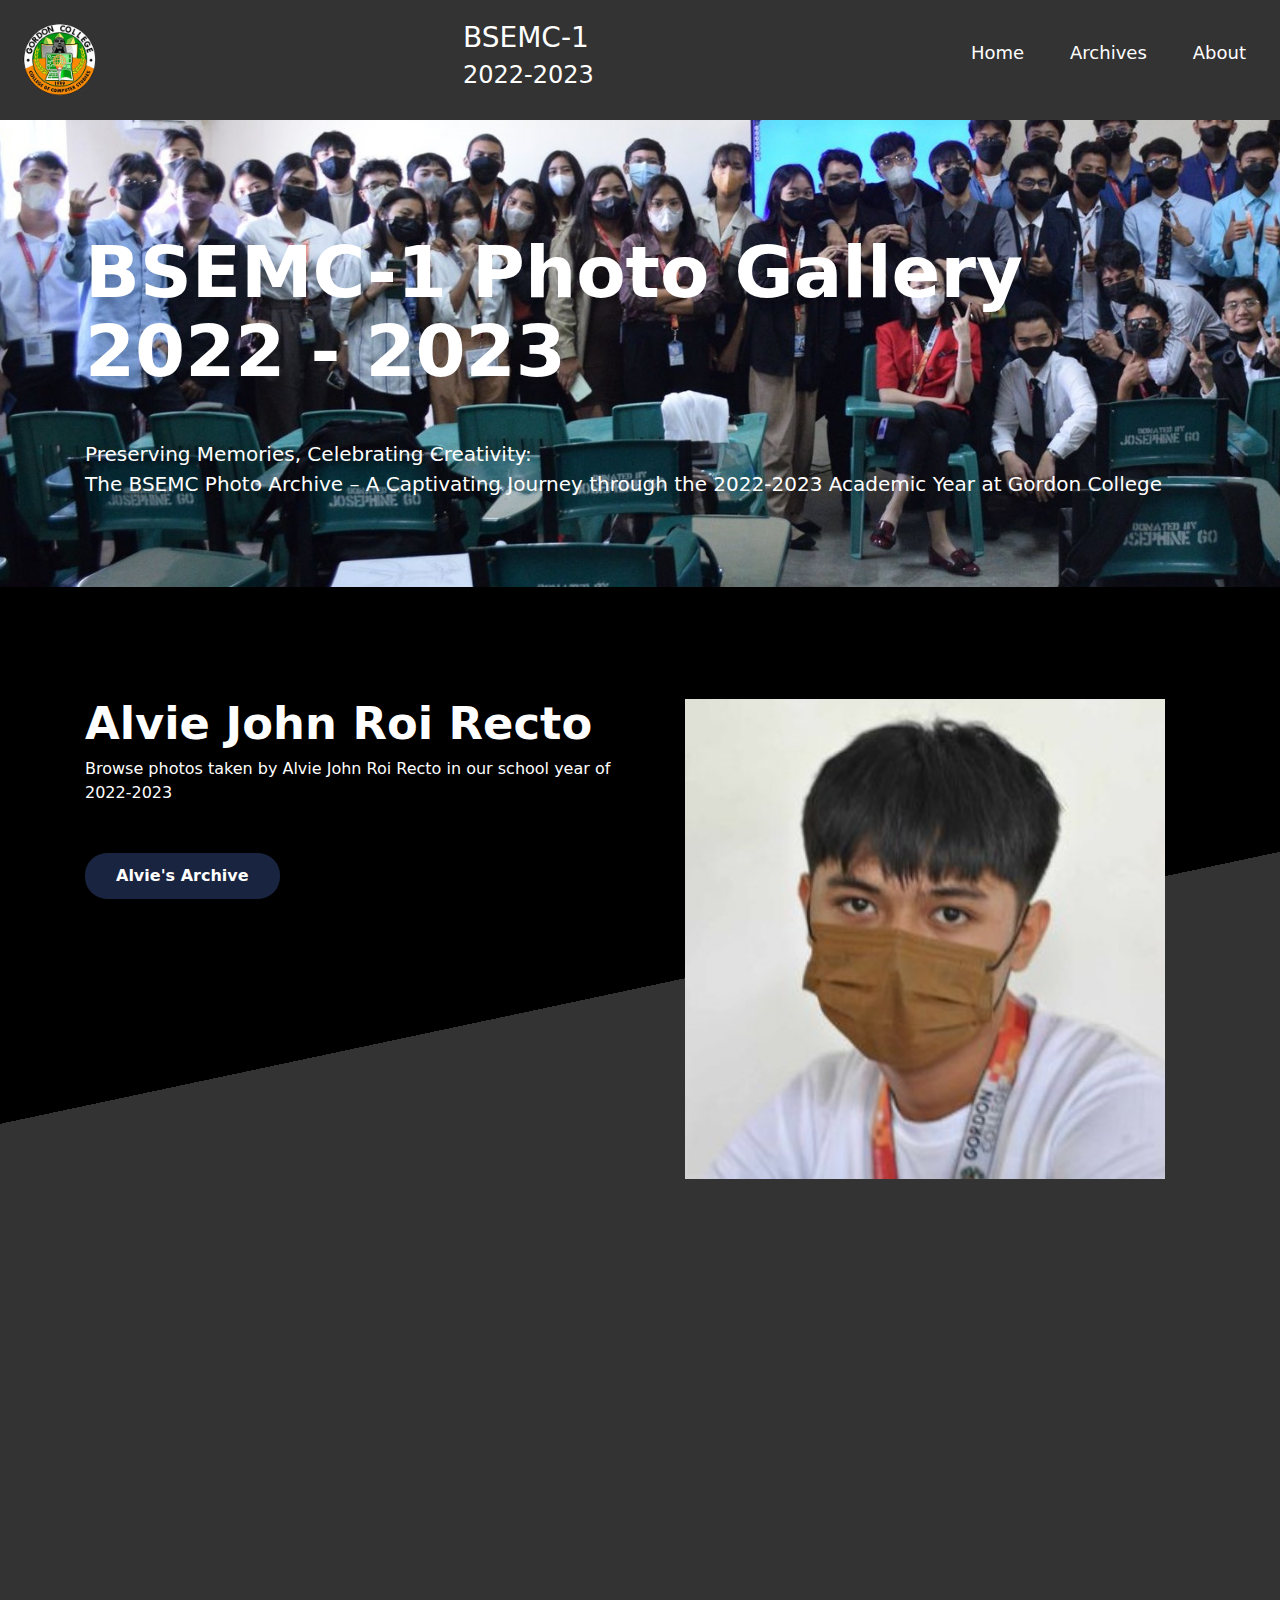
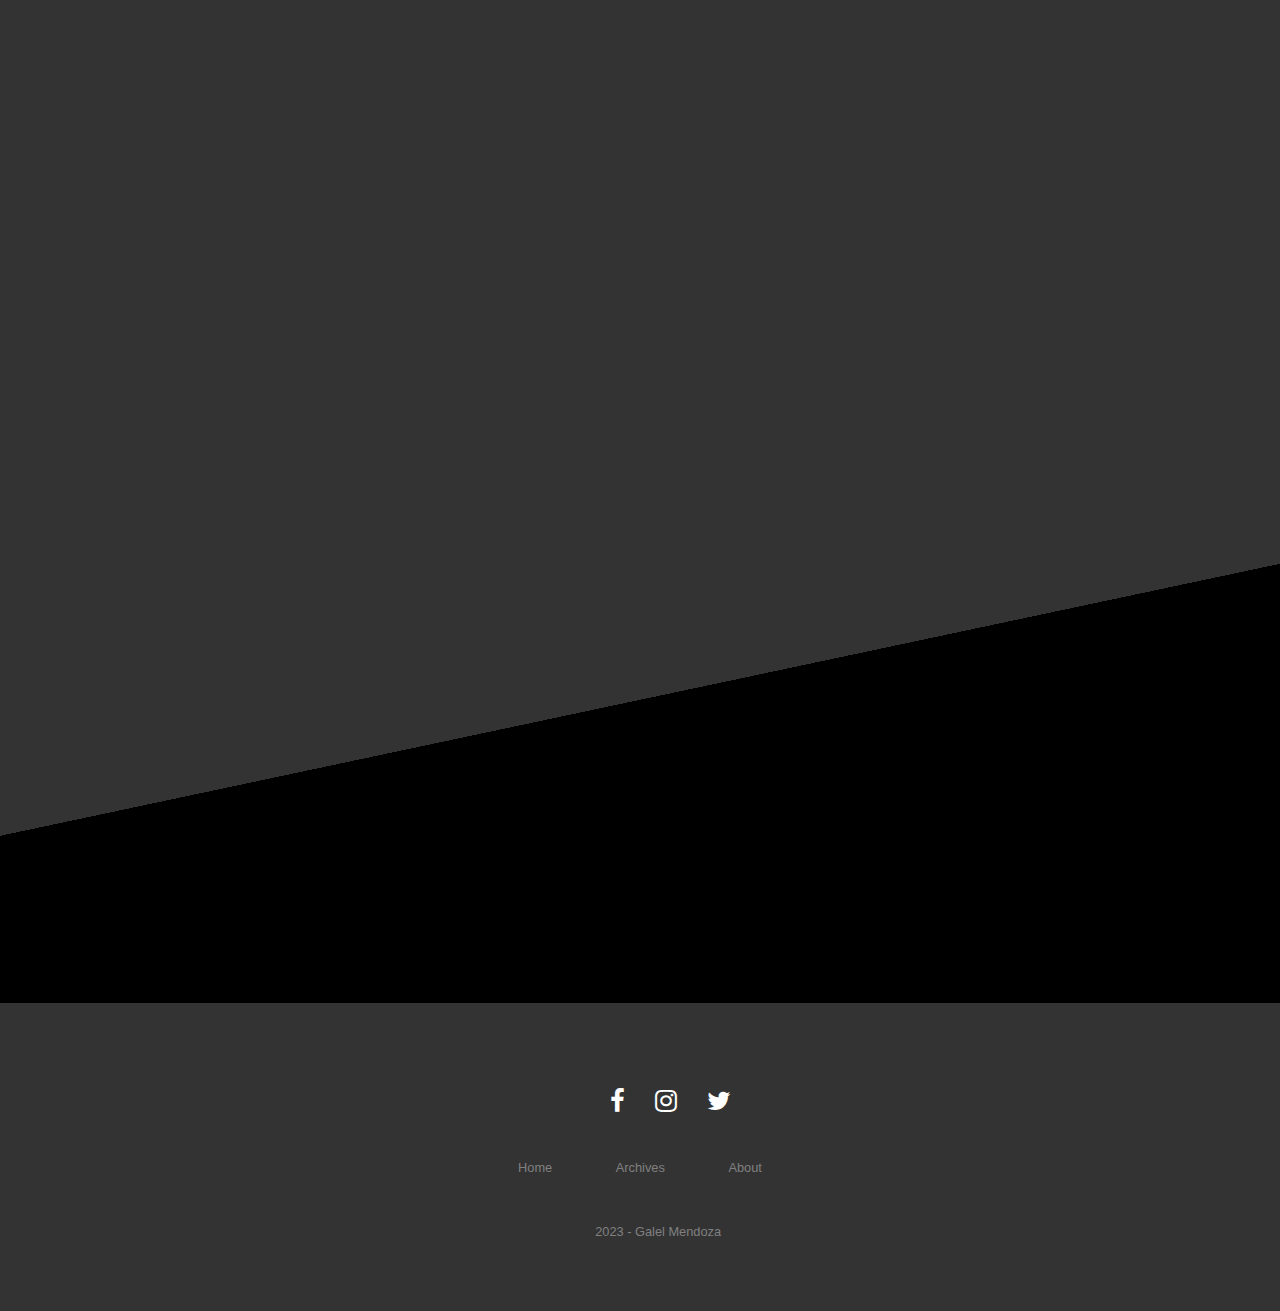
<file: index.html>
<!DOCTYPE html>
<html lang="zh-TW">
<head>
    <meta charset="UTF-8">
    <meta name="viewport" content="width=device-width, initial-scale=1, shrink-to-fit=no">
    <title>BSEMC-1 2022-2023 Gallery</title>
    <meta name="description" content="Preserving Memories, Celebrating Creativity">
    <link rel="icon" href="img/favicon.png" sizes="32x32" type="image/png">
    <!-- custom.css -->


    <link rel="stylesheet" href="css/css.css">
    <!-- bootstrap.min.css -->

	<!-- font-awesome -->
    <link rel="stylesheet" href="font-awesome-4.7.0/css/font-awesome.min.css">
    <link rel="stylesheet" href="css/custom.css">
    <link rel="stylesheet" href="css/bootstrap.min.css">
    <!-- AOS -->
    <link rel="stylesheet" href="css/aos.css">
</head>

<body>
    <nav class="navbar1">
        <!-- LOGO -->
        <div class="logo"><img src="photos/gclogo.png" alt="Facebook" width="80" height="80"></div>
        <div><h3>BSEMC-1</h3><h4>2022-2023</h4></div>
        
        <!-- NAVIGATION MENU -->
        <ul class="nav-links">
        
        <!-- USING CHECKBOX HACK -->
        <input type="checkbox" id="checkbox_toggle" />
        <label for="checkbox_toggle" class="hamburger">&#9776;</label>
        
        <!-- NAVIGATION MENUS -->
        <div class="menu">
        
        <li><a href="index.html">Home</a></li>
        
        <li class="archiveDropdown">
        <a href="archive.html">Archives</a>
        
        <!-- DROPDOWN MENU -->
        <ul class="dropdown">
        <li><a href="archiveAlvie.html">Alvie</a></li>
        <li><a href="archiveMikhaelle.html">Mikhaelle</a></li>
        <li><a href="archiveCraven.html">Craven</a></li>
        </ul>
        
        </li>
        
        <li><a href="about.html">About</a></li>

        </div>
        </ul>
        </nav>
           
    <!-- banner -->
    <div class="jumbotron jumbotron-fluid" id="banner" style="background-image: url(photos/2022-2023/group/banner.jpg);">
        <div class="container text-center text-md-left">
            <header>
                <div class="row justify-content-between">
                    <div class="col-2">

                    </div>
                    <div class="col-6 align-self-center text-right">

                    </div>
                </div>
            </header>
            <h1 data-aos="fade" data-aos-easing="linear" data-aos-duration="1000" data-aos-once="true" class="display-3 text-white font-weight-bold my-5">
            	BSEMC-1 Photo Gallery<br>
            	2022 - 2023
            </h1>
            <p data-aos="fade" data-aos-easing="linear" data-aos-duration="1000" data-aos-once="true" class="lead text-white my-4">
                Preserving Memories, Celebrating Creativity:
                <br> The BSEMC Photo Archive – A Captivating Journey through the 2022-2023 Academic Year at Gordon College
            </p>
           
        </div>
    </div>


    <!-- feature (skew background) -->
    <div class="jumbotron jumbotron-fluid feature" id="feature-first">
        <div class="container my-5">
            <div class="row justify-content-between text-center text-md-left">
                <div data-aos="fade-right" data-aos-duration="1000" data-aos-once="true" class="col-md-6">
                    <h2 class="font-weight-bold">Alvie John Roi Recto</h2>
                    <p>Browse photos taken by Alvie John Roi Recto in our school year of 2022-2023</p>
                    <p class="my-4">
                    <a href="archiveAlvie.html" class="btn my-4 font-weight-bold atlas-cta cta-blue">Alvie's Archive</a>
                </div>
                <div data-aos="fade-left" data-aos-duration="1000" data-aos-once="true" class="col-md-6 align-self-center">
                    <img src="photos/2022-2023/photos by Alvie John Roi Recto/alvie.jpg" alt="Take a look inside" class="mx-auto d-block">
                </div>
            </div>
        </div>
    </div>
    <!-- feature (green background) -->
    <div class="jumbotron jumbotron-fluid feature" id="feature-mid">
        <div class="container">
            <div class="row justify-content-between text-center text-md-left">
                <div data-aos="fade-left" data-aos-duration="1000" data-aos-once="true" class="col-md-6 flex-md-last">
                    <h2 class="font-weight-bold">Mikhaelle Flores</h2>
                    <p class="my-4">
                        View every picture taken by Mikhaelle Flores
                    </p>
                    <a href="archiveMikhaelle.html" class="btn my-4 font-weight-bold atlas-cta cta-blue">Mikhaelle's Archive</a>
                </div>
                <div data-aos="fade-right" data-aos-duration="1000" data-aos-once="true" class="col-md-6 align-self-center flex-md-first">
                    <img src="photos/2022-2023/photos by Mikhaelle Flores/flores.jpg" alt="Safe and reliable" class="mx-auto d-block">
                </div>
            </div>
        </div>
    </div>

    <div class="jumbotron jumbotron-fluid feature" id="feature-last">
        <div class="container my-5">
            <div class="row justify-content-between text-center text-md-left">
                <div data-aos="fade-right" data-aos-duration="1000" data-aos-once="true" class="col-md-6">
                    <h2 class="font-weight-bold">Craven Lord Montalban</h2>
                    <p class="my-4">All the photos taken by Craven Lord Montalban, in one archive
                    <a href="archiveCraven.html" class="btn my-4 font-weight-bold atlas-cta cta-blue">Craven's Archive</a>
                </div>
                <div data-aos="fade-left" data-aos-duration="1000" data-aos-once="true" class="col-md-6 align-self-center">
                    <img src="photos/2022-2023/photos by Craven Lord Montalban/Craven.jpg" alt="Take a look inside" class="mx-auto d-block">
                </div>
            </div>
        </div>
    </div>




	<!-- copyright -->
    <footer>
        <div class="footer">
        <div style="margin-left:46.5%" class="row">
        <a style="margin:15px;" href="https://www.facebook.com/profile.php?id=100008448529379" target="_blank"><i class="fa fa-facebook"></i></a>
        <a style="margin:15px;" href="https://www.instagram.com/aint_lel/"  target="_blank"><i class="fa fa-instagram"></i></a>
        <a style="margin:15px;" href="https://twitter.com/aint_lel"  target="_blank"><i class="fa fa-twitter"></i></a>
        </div>
        
        <div class="row">
        <ul>
        <li><a href="index.html">Home</a></li>
        <li><a href="archive.html">Archives</a></li>
        <li><a href="about.html">About</a></li>
    
        </ul>
        </div>
        
        <div style="margin-left:46.5%" class="row">
          2023 - Galel Mendoza
          </div>
        </div>
        </footer>
    
    <!-- AOS -->
    <script src="js/aos.js"></script>
    <script>
      AOS.init({
      });
    </script>
</body>

</html>
</file>
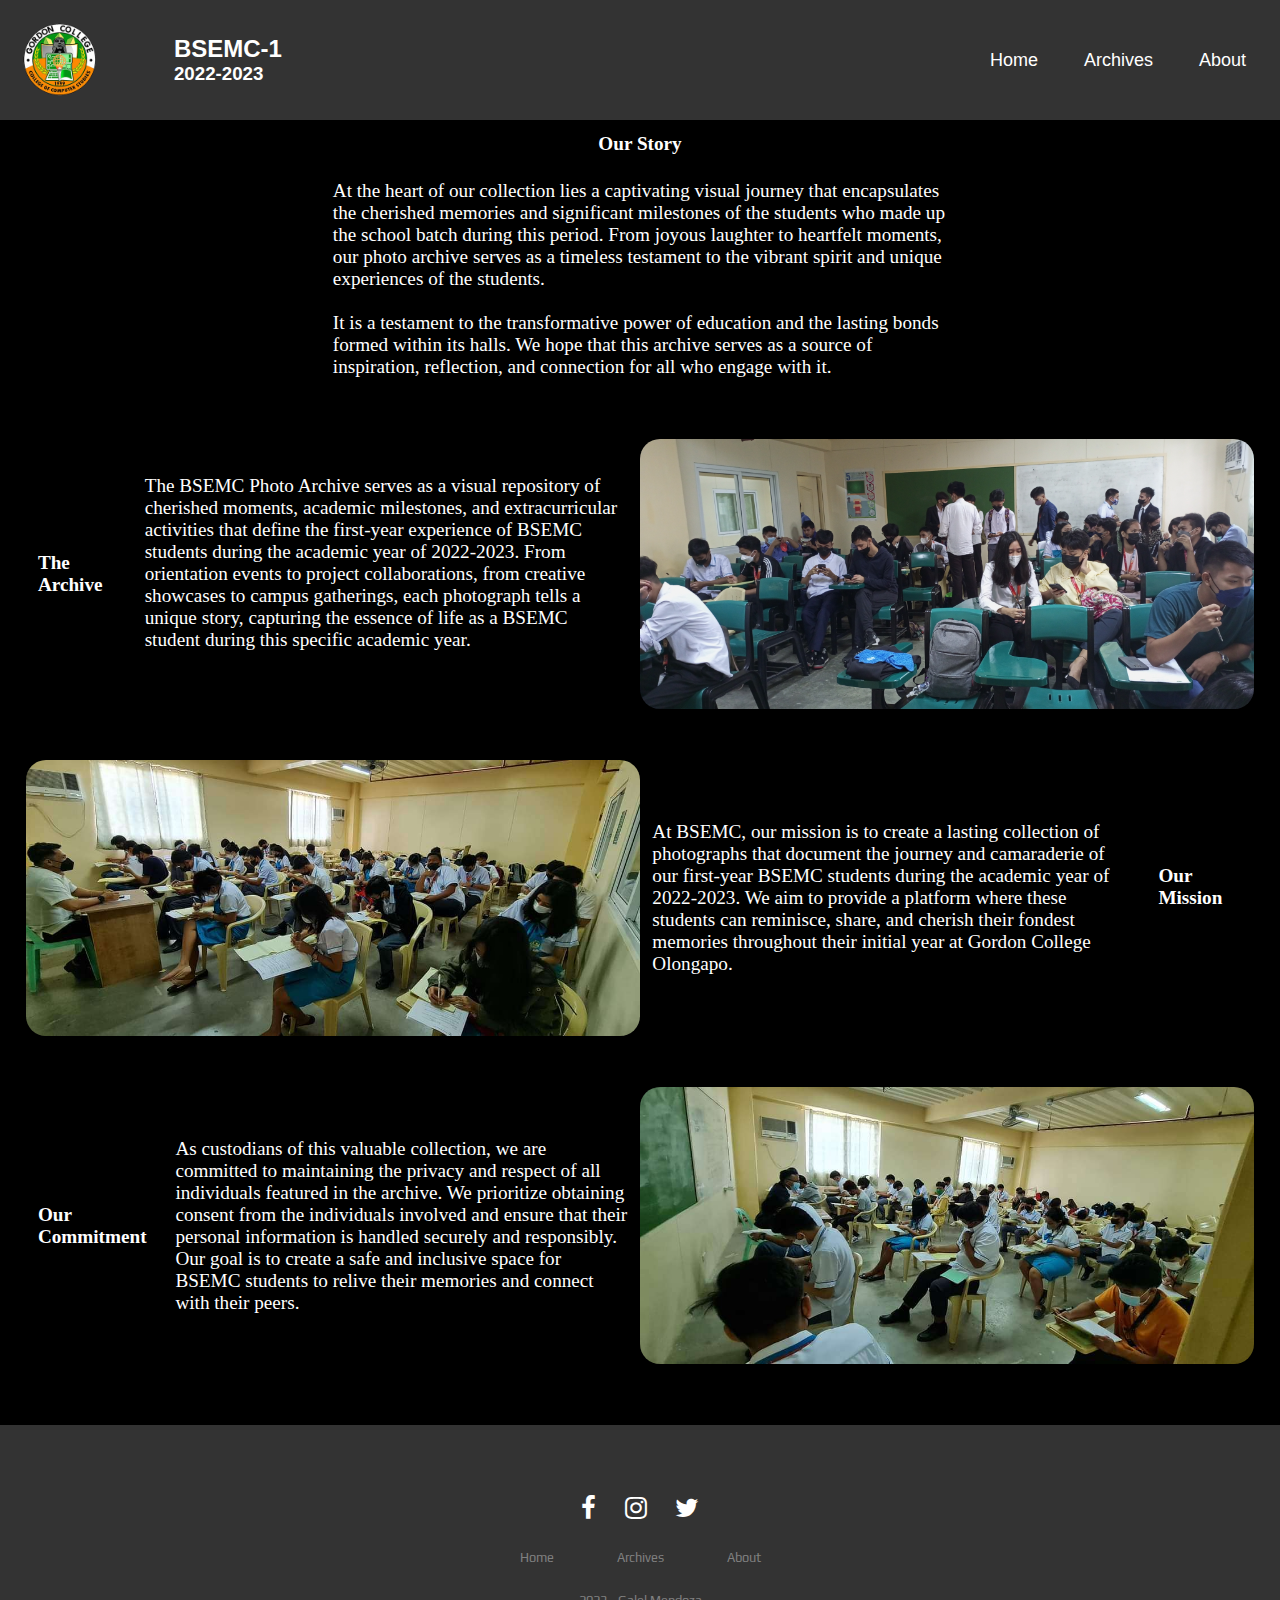
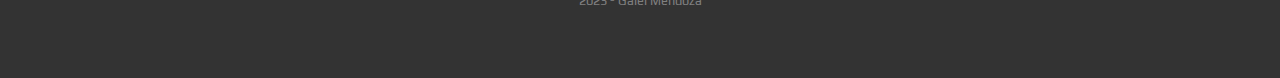
<file: about.html>
<!DOCTYPE html>
<html lang="en">
<head>
    <meta charset="UTF-8">
    <meta http-equiv="X-UA-Compatible" content="IE=edge">
    <meta name="viewport" content="width=device-width, initial-scale=1.0">
    <title>BSEMC Archives</title>
    <link rel="stylesheet" href="css/css.css">
    <link rel="shortcut icon" type="image/jpg" href="photos/gclogo.png"/>

    <link rel="stylesheet" href="https://cdnjs.cloudflare.com/ajax/libs/font-awesome/4.7.0/css/font-awesome.min.css">
    <link rel="preconnect" href="https://fonts.gstatic.com">
    <link href="https://fonts.googleapis.com/css2?family=Fredoka+One&family=Play&display=swap" rel="stylesheet">
    
    
    <script src="https://code.jquery.com/jquery-3.5.1.js"></script>
    <script src="script.js"></script>
</head>
<body>
  <nav class="navbar1">
    <!-- LOGO -->
    <div class="logo"><img src="photos/gclogo.png" alt="Facebook" width="80" height="80"></div>
    <div style="margin-left:-50%"><h2>BSEMC-1</h2><h3>2022-2023</h3></div>
    
    <!-- NAVIGATION MENU -->
    <ul class="nav-links">
    
    <!-- USING CHECKBOX HACK -->
    <input type="checkbox" id="checkbox_toggle" />
    <label for="checkbox_toggle" class="hamburger">&#9776;</label>
    
    <!-- NAVIGATION MENUS -->
    <div class="menu">
    
    <li><a href="index.html">Home</a></li>
    
    <li class="archiveDropdown">
    <a href="archive.html">Archives</a>
    
    <!-- DROPDOWN MENU -->
    <ul class="dropdown">
    <li><a href="archiveAlvie.html">Alvie</a></li>
    <li><a href="archiveMikhaelle.html">Mikhaelle</a></li>
    <li><a href="archiveCraven.html">Craven</a></li>
    </ul>
    
    </li>
    
    <li><a href="about.html">About</a></li>
    
    </div>
    </ul>
    </nav>
   

<div class="bodyAbout">
  <p class="generalHeader">Our Story</p>
  <p class="generalTextsmall">
    At the heart of our collection lies a captivating visual journey that encapsulates the cherished memories and significant milestones of the students who made up the school batch during this period. From joyous laughter to heartfelt moments, our photo archive serves as a timeless testament to the vibrant spirit and unique experiences of the students.<br><br>
    It is a testament to the transformative power of education and the lasting bonds formed within its halls. We hope that this archive serves as a source of inspiration, reflection, and connection for all who engage with it.<br><br>
  </p>



  <div class="aboutDiv"> 
    <h3 class="generalHeader">The Archive</h3><br><br>
    <p class="generalTextsmall">The BSEMC Photo Archive serves as a visual repository of cherished moments, academic milestones, and extracurricular activities that define the first-year experience of BSEMC students during the academic year of 2022-2023. From orientation events to project collaborations, from creative showcases to campus gatherings, each photograph tells a unique story, capturing the essence of life as a BSEMC student during this specific academic year.<br><br></p>
    <img src="photos/2022-2023/about/about1.png" style="border-radius: 20px;" width="50%">
  </div>
  
  <div class="aboutDiv"> 
    <img src="photos/2022-2023/about/about2.png" style="border-radius: 20px;" width="50%">
    <p class="generalTextsmall"> At BSEMC, our mission is to create a lasting collection of photographs that document the journey and camaraderie of our first-year BSEMC students during the academic year of 2022-2023. We aim to provide a platform where these students can reminisce, share, and cherish their fondest memories throughout their initial year at Gordon College Olongapo.</p>
    <h3 class="generalHeader">Our Mission<br><br></h3>
    </div>

  

    <div class="aboutDiv"> 
    <h3 class="generalHeader">Our Commitment</h3><br><br>
    <p class="generalTextsmall"> As custodians of this valuable collection, we are committed to maintaining the privacy and respect of all individuals featured in the archive. We prioritize obtaining consent from the individuals involved and ensure that their personal information is handled securely and responsibly. Our goal is to create a safe and inclusive space for BSEMC students to relive their memories and connect with their peers.</p>
    <img src="photos/2022-2023/about/about3.png" style="border-radius: 20px;" width="50%">
    </div>

  
  </div>
  <br>
  
  <div style="text-align:center">
    <span class="dot"></span> 
    <span class="dot"></span> 
    <span class="dot"></span> 
  </div>

  <!-- <div class="body">
    <p class="generalHeader">Our Story</p>
    <p class="generalTextsmall">
      At the heart of our collection lies a captivating visual journey that encapsulates the cherished memories and significant milestones of the students who made up the school batch during this period. From joyous laughter to heartfelt moments, our photo archive serves as a timeless testament to the vibrant spirit and unique experiences of the students.<br><br>
      It is a testament to the transformative power of education and the lasting bonds formed within its halls. We hope that this archive serves as a source of inspiration, reflection, and connection for all who engage with it.<br><br>
    </p>
  </div>
  
  <div>
    <p style=" margin-top: 10%;" class="generalHeader">Memories and Remembrances</p>
    <p class="generalTextsmall">
      Photo Archive serves as a visual repository of cherished moments, academic milestones, and extracurricular activities that define the first-year experience of BSEMC students during the academic year of 2022-2023. From orientation events to project collaborations, from creative showcases to campus gatherings, each photograph tells a unique story, capturing the essence of life as a BSEMC student during this specific academic year.
    </p>
  </div> -->

</div>
<footer>
  <div class="footer">
  <div class="row">
  <a href="https://www.facebook.com/profile.php?id=100008448529379" target="_blank"><i class="fa fa-facebook"></i></a>
  <a href="https://www.instagram.com/aint_lel/"  target="_blank"><i class="fa fa-instagram"></i></a>
  <a  href="https://twitter.com/aint_lel"  target="_blank"><i class="fa fa-twitter"></i></a>
  </div>
  
  <div class="row">
  <ul>
    <li><a href="index.html">Home</a></li>
  <li><a href="archive.html">Archives</a></li>
  <li><a href="about.html">About</a></li>

  </ul>
  </div>
  
  <div class="row">
    2023 - Galel Mendoza
    </div>
  </div>
  </footer>
</body>

</html>
</file>
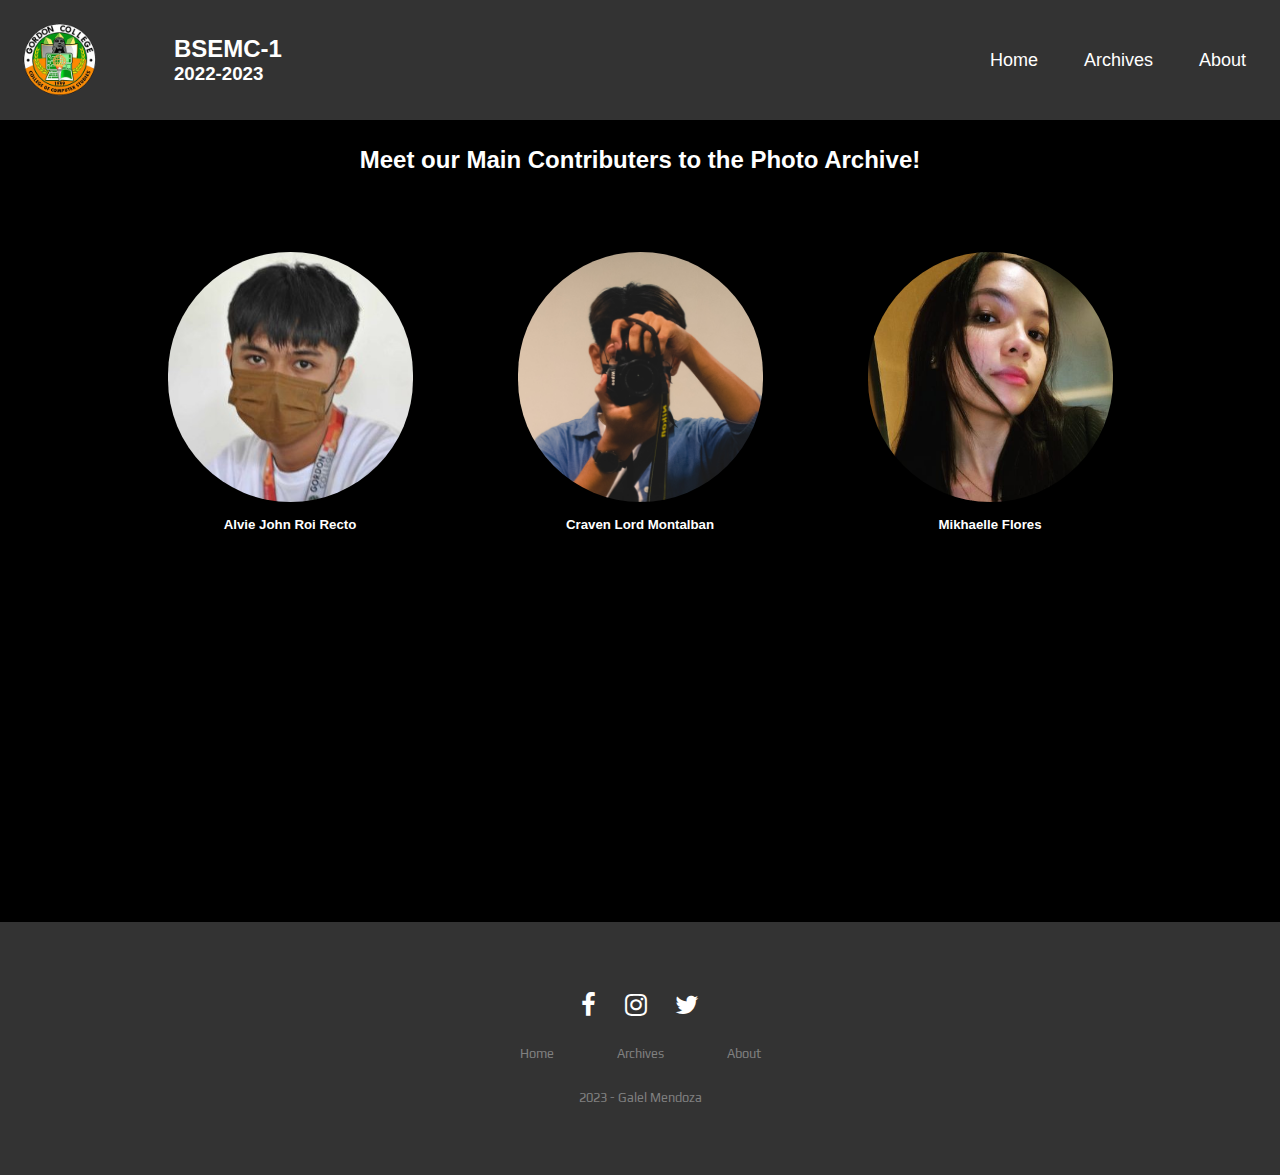
<file: archive.html>
<!DOCTYPE html>
<html lang="en">
<head>
    <meta charset="UTF-8">
    <meta http-equiv="X-UA-Compatible" content="IE=edge">
    <meta name="viewport" content="width=device-width, initial-scale=1.0">
    <title>BSEMC Archives</title>
    <link rel="stylesheet" href="css/css.css">
    <link rel="shortcut icon" type="image/jpg" href="photos/gclogo.png"/>
    <link rel="stylesheet" href="https://cdnjs.cloudflare.com/ajax/libs/font-awesome/4.7.0/css/font-awesome.min.css">
    <link rel="preconnect" href="https://fonts.gstatic.com">
    <link href="https://fonts.googleapis.com/css2?family=Fredoka+One&family=Play&display=swap" rel="stylesheet">
    <script src="https://code.jquery.com/jquery-3.5.1.js"></script>
    <script src="script.js"></script>
</head>
<body>
  <nav class="navbar1">
    <!-- LOGO -->
    <div class="logo"><img src="photos/gclogo.png" alt="Facebook" width="80" height="80"></div>
    <div style="margin-left:-50%"><h2>BSEMC-1</h2><h3>2022-2023</h3></div>
    
    <!-- NAVIGATION MENU -->
    <ul class="nav-links">
    
    <!-- USING CHECKBOX HACK -->
    <input type="checkbox" id="checkbox_toggle" />
    <label for="checkbox_toggle" class="hamburger">&#9776;</label>
    
    <!-- NAVIGATION MENUS -->
    <div class="menu">
    
    <li><a href="index.html">Home</a></li>
    
    <li class="archiveDropdown">
    <a href="archive.html">Archives</a>
    
    <!-- DROPDOWN MENU -->
    <ul class="dropdown">
    <li><a href="archiveAlvie.html">Alvie</a></li>
    <li><a href="archiveMikhaelle.html">Mikhaelle</a></li>
    <li><a href="archiveCraven.html">Craven</a></li>
    </ul>
    
    </li>
    
    <li><a href="about.html">About</a></li>
    
    </div>
    </ul>
    </nav>
   

<div class="body">
  <h2 class="headerText">Meet our Main Contributers to the Photo Archive!</h2>

  

  <div class="portraitContainer" style="padding-bottom:25%;">
    <div class="portraitDiv">
      <a href="archiveAlvie.html"><img class="portrait" src="photos/2022-2023/photos by Alvie John Roi Recto/alvie.jpg" width="350vw" height="250vh"></a>
      <h5><br>Alvie John Roi Recto<br></h5>
    </div>

    <div class="portraitDiv">
      <a href="archiveCraven.html"><img class="portrait" src="photos/2022-2023/photos by Craven Lord Montalban/Craven.jpg" width="350vw" height="250vh"></a>
      <h5><br>Craven Lord Montalban<br></h5>
    </div>

    <div class="portraitDiv">
      <a href="archiveMikhaelle.html"> <img class="portrait" src="photos/2022-2023/photos by Mikhaelle Flores/flores.jpg" width="350vw" height="250vh"></a>
      <h5><br>Mikhaelle Flores<br></h5>
    </div>

    
  </div>
  

  <br>
  




  </div>
  <footer>
    <div class="footer">
    <div class="row">
    <a href="https://www.facebook.com/profile.php?id=100008448529379" target="_blank"><i class="fa fa-facebook"></i></a>
    <a href="https://www.instagram.com/aint_lel/"  target="_blank"><i class="fa fa-instagram"></i></a>
    <a  href="https://twitter.com/aint_lel"  target="_blank"><i class="fa fa-twitter"></i></a>
    </div>
    
    <div class="row">
    <ul>
      <li><a href="index.html">Home</a></li>
    <li><a href="archive.html">Archives</a></li>
    <li><a href="about.html">About</a></li>

    </ul>
    </div>
    
    <div class="row">
      2023 - Galel Mendoza
      </div>
    </div>
    </footer>
</body>

</html>
</file>
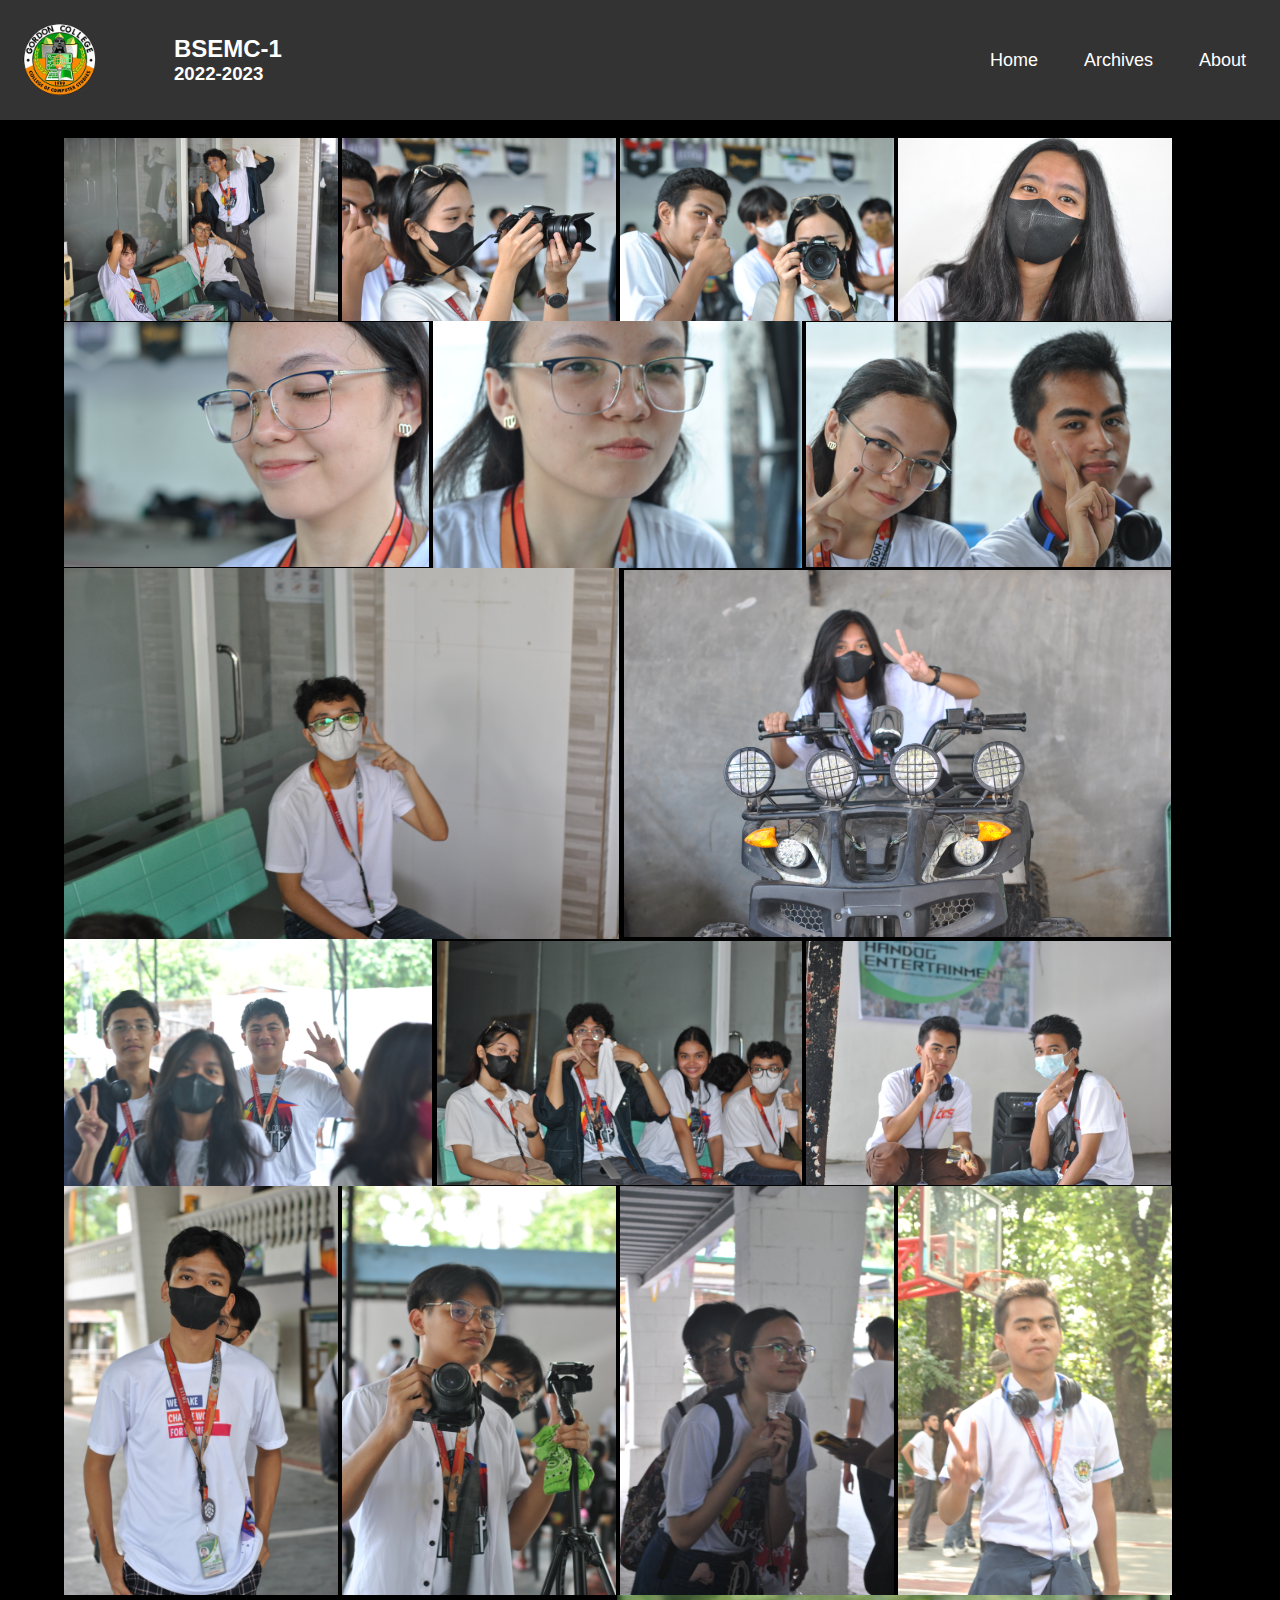
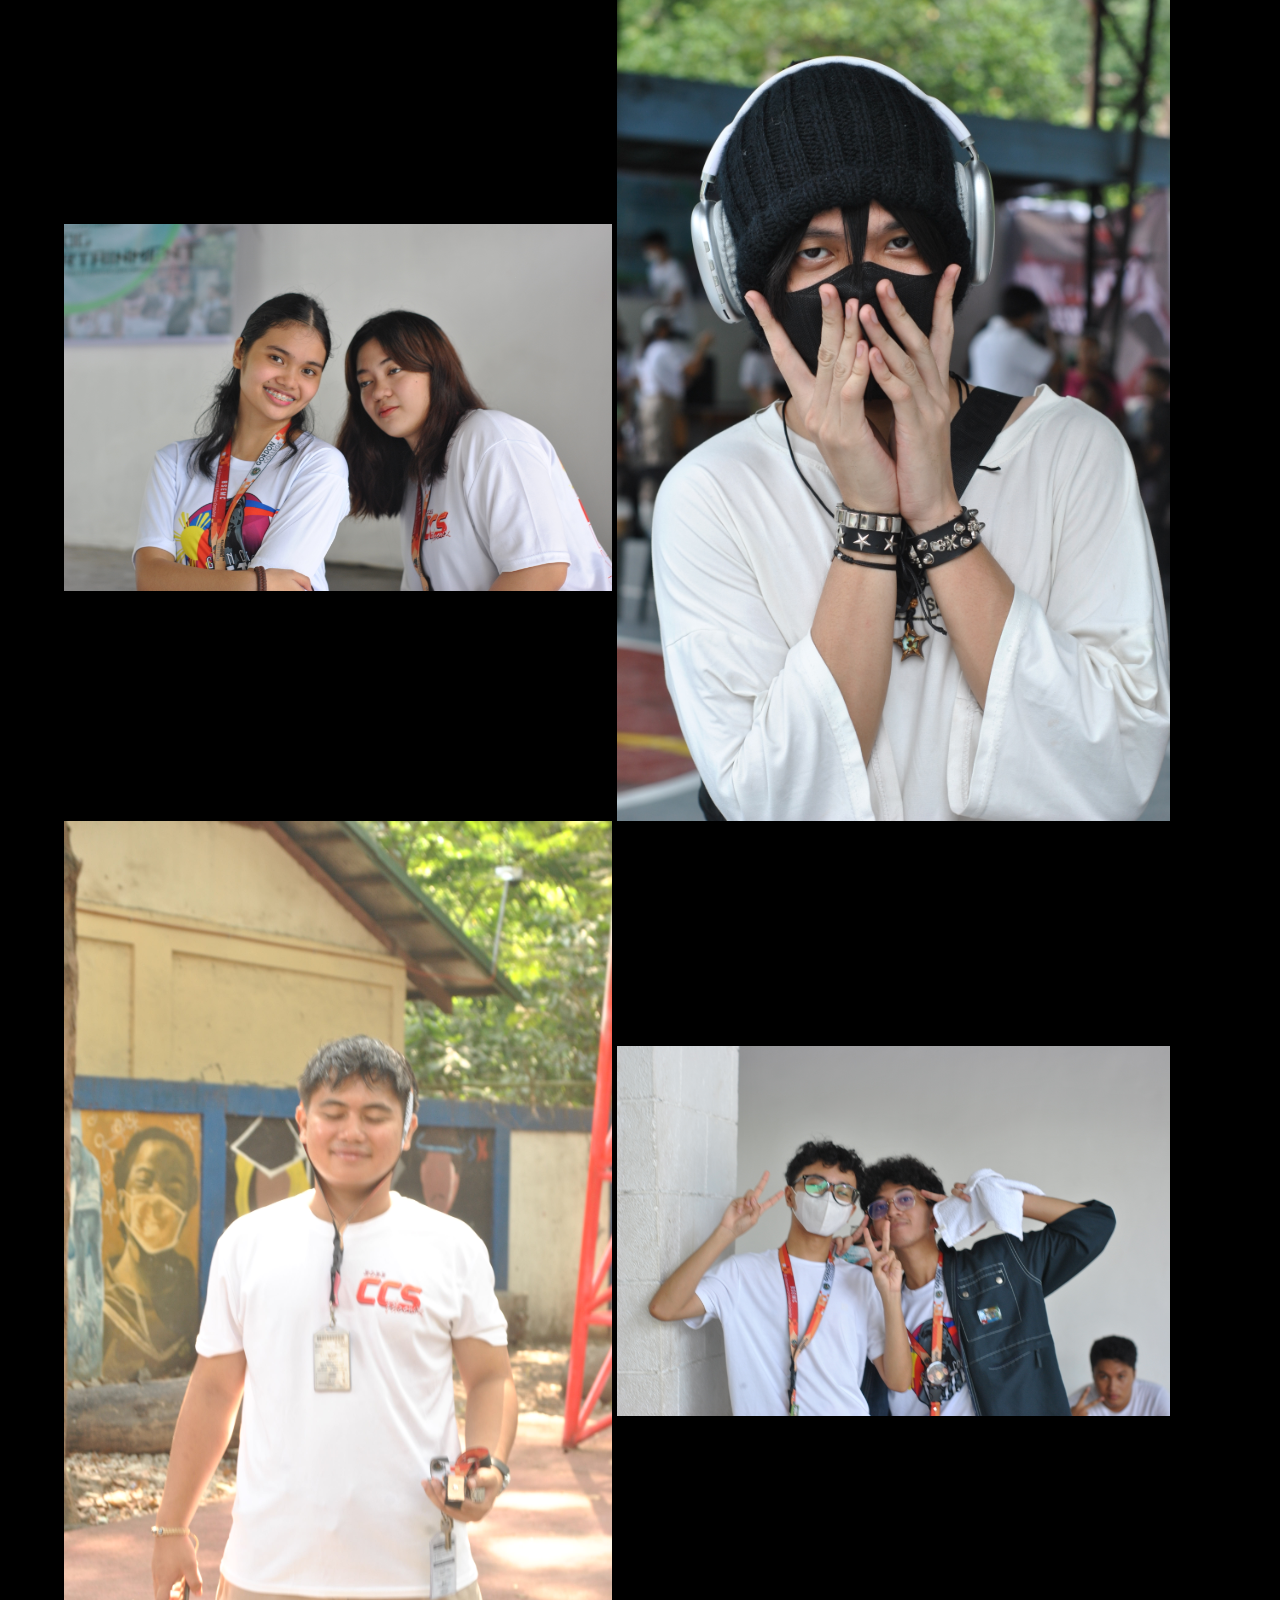
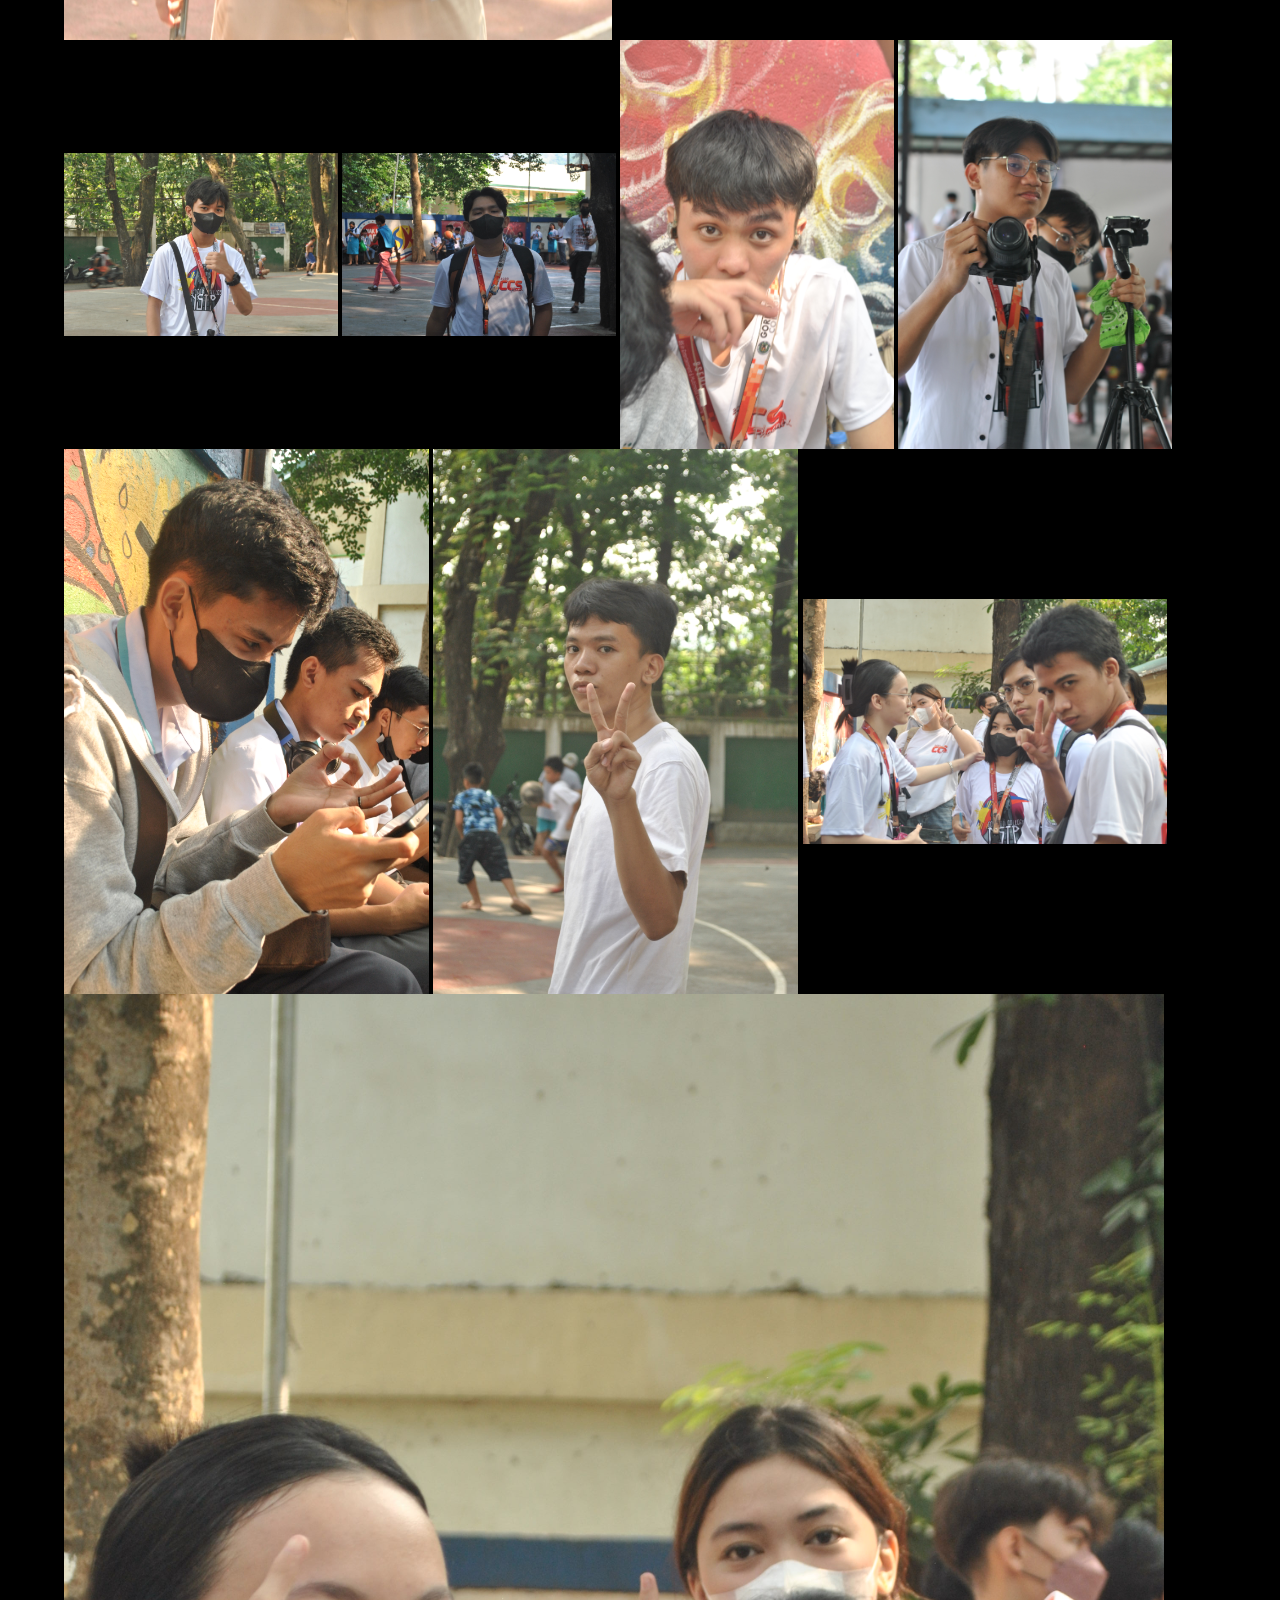
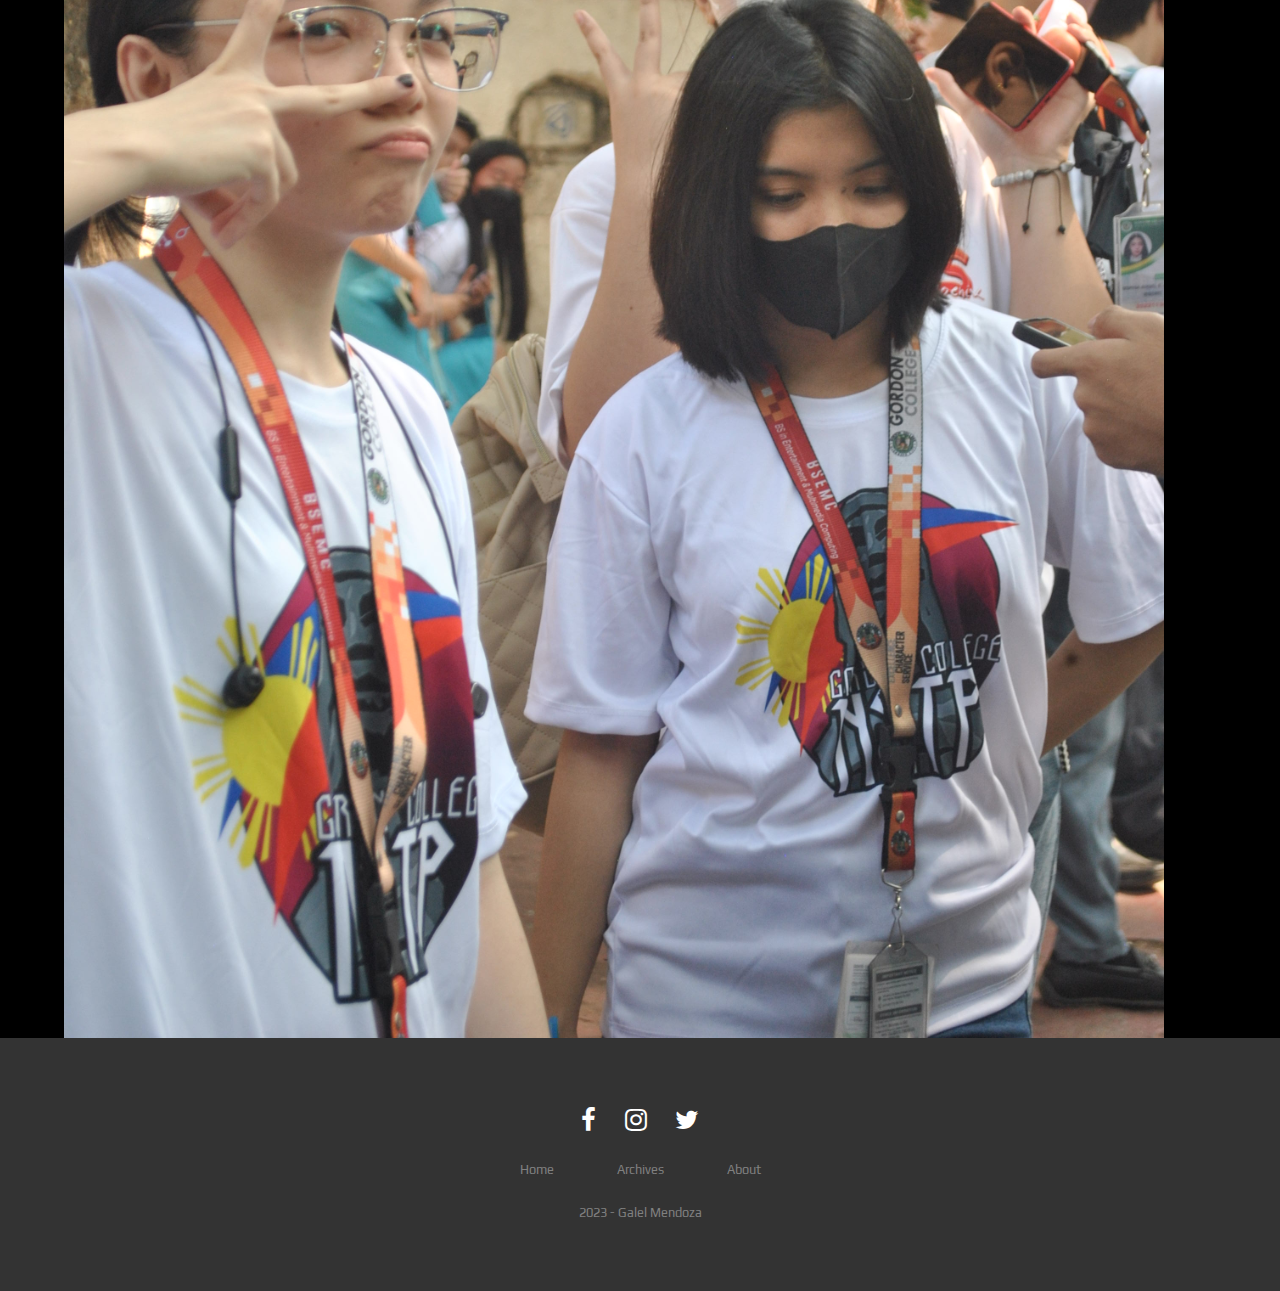
<file: archiveAlvie.html>
<!DOCTYPE html>
<html lang="en">
<head>
    <meta charset="UTF-8">
    <meta http-equiv="X-UA-Compatible" content="IE=edge">
    <meta name="viewport" content="width=device-width, initial-scale=1.0">
    <title>BSEMC Archives</title>
    <link rel="stylesheet" href="css/css.css">
    <link rel="shortcut icon" type="image/jpg" href="photos/gclogo.png"/>
    <link rel="stylesheet" href="https://cdnjs.cloudflare.com/ajax/libs/font-awesome/4.7.0/css/font-awesome.min.css">
    <link rel="preconnect" href="https://fonts.gstatic.com">
    <link href="https://fonts.googleapis.com/css2?family=Fredoka+One&family=Play&display=swap" rel="stylesheet">
    <script src="https://code.jquery.com/jquery-3.5.1.js"></script>
    <script src="script.js"></script>
</head>
<body>
  <nav class="navbar1">
    <!-- LOGO -->
    <div class="logo"><img src="photos/gclogo.png" alt="Facebook" width="80" height="80"></div>
    <div style="margin-left:-50%"><h2>BSEMC-1</h2><h3>2022-2023</h3></div>
    
    <!-- NAVIGATION MENU -->
    <ul class="nav-links">
    
    <!-- USING CHECKBOX HACK -->
    <input type="checkbox" id="checkbox_toggle" />
    <label for="checkbox_toggle" class="hamburger">&#9776;</label>
    
    <!-- NAVIGATION MENUS -->
    <div class="menu">
    
    <li><a href="index.html">Home</a></li>
    
    <li class="archiveDropdown">
    <a href="archive.html">Archives</a>
    
    <!-- DROPDOWN MENU -->
    <ul class="dropdown">
    <li><a href="archiveAlvie.html">Alvie</a></li>
    <li><a href="archiveMikhaelle.html">Mikhaelle</a></li>
    <li><a href="archiveCraven.html">Craven</a></li>
    </ul>
    
    </li>
    
    <li><a href="about.html">About</a></li>
    
    </div>
    </ul>
    </nav>
   

<div class="body bodyArchive">

<div style="margin-left:5%;max-width: 100%;">

  <p><br></p>
  <img onclick="openImageModal(5)" id="myImg5" src="photos/2022-2023/photos by Alvie John Roi Recto/May 13, 2023 (5).JPG" 
  alt="May 13, 2023 (5)" width="22.5%">
  <img onclick="openImageModal(7)" id="myImg7" src="photos/2022-2023/photos by Alvie John Roi Recto/May 13, 2023 (7).JPG" 
  alt="May 13, 2023 (7)" width="22.5%">
  <img onclick="openImageModal(8)" id="myImg8" src="photos/2022-2023/photos by Alvie John Roi Recto/May 13, 2023 (8).JPG" 
  alt="May 13, 2023 (8)" width="22.5%">
  <img onclick="openImageModal(9)" id="myImg9" src="photos/2022-2023/photos by Alvie John Roi Recto/May 13, 2023 (9).JPG" 
  alt="May 13, 2023 (9)" width="22.5%">

  <img onclick="openImageModal(1)" id="myImg1" src="photos/2022-2023/photos by Alvie John Roi Recto/May 13, 2023 (1).JPG" 
  alt="May 13, 2023 (1)" width="30%">
  <img onclick="openImageModal(2)" id="myImg2" src="photos/2022-2023/photos by Alvie John Roi Recto/May 13, 2023 (2).JPG" 
  alt="May 13, 2023 (2)" width="30.3%">
  <img onclick="openImageModal(3)" id="myImg3" src="photos/2022-2023/photos by Alvie John Roi Recto/May 13, 2023 (3).JPG" 
  alt="May 13, 2023 (3)" width="30%">


  <img onclick="openImageModal(10)" id="myImg10" src="photos/2022-2023/photos by Alvie John Roi Recto/May 13, 2023 (10).JPG" 
  alt="May 13, 2023 (10)" width="45.65%">
  <img onclick="openImageModal(11)" id="myImg11" src="photos/2022-2023/photos by Alvie John Roi Recto/May 13, 2023 (11).JPG" 
  alt="May 13, 2023 (11)" width="45%">

  <img onclick="openImageModal(12)" id="myImg12" src="photos/2022-2023/photos by Alvie John Roi Recto/May 13, 2023 (12).JPG" 
  alt="May 13, 2023 (12)" width="30.3%">
  <img onclick="openImageModal(13)" id="myImg13" src="photos/2022-2023/photos by Alvie John Roi Recto/May 13, 2023 (13).JPG" 
  alt="May 13, 2023 (13)" width="30%">
  <img onclick="openImageModal(14)" id="myImg14" src="photos/2022-2023/photos by Alvie John Roi Recto/May 13, 2023 (14).JPG" 
  alt="May 13, 2023 (14)" width="30%">



  <img onclick="openImageModal(17)" id="myImg17" src="photos/2022-2023/photos by Alvie John Roi Recto/May 13, 2023 (17).JPG" 
  alt="May 13, 2023 (17)" width="22.5%">
  <img onclick="openImageModal(19)" id="myImg19" src="photos/2022-2023/photos by Alvie John Roi Recto/May 13, 2023 (19).JPG" 
  alt="May 13, 2023 (19)" width="22.5%">
  <img onclick="openImageModal(20)" id="myImg20" src="photos/2022-2023/photos by Alvie John Roi Recto/May 13, 2023 (20).JPG" 
  alt="May 13, 2023 (20)" width="22.5%">
  <img onclick="openImageModal(21)" id="myImg21" src="photos/2022-2023/photos by Alvie John Roi Recto/May 9, 2023 (1).JPG" 
  alt="May 9, 2023 (1)" width="22.5%">

  <img onclick="openImageModal(15)" id="myImg15" src="photos/2022-2023/photos by Alvie John Roi Recto/May 13, 2023 (15).JPG" 
  alt="May 13, 2023 (15)" width="45.1%">
  
  <img onclick="openImageModal(16)" id="myImg16" src="photos/2022-2023/photos by Alvie John Roi Recto/May 13, 2023 (16).JPG" 
  alt="May 13, 2023 (16)" width="45.5%">


  <img onclick="openImageModal(22)" id="myImg22" src="photos/2022-2023/photos by Alvie John Roi Recto/May 9, 2023 (2).JPG" 
  alt="May 9, 2023 (2)" width="45.1%">
  <img onclick="openImageModal(18)" id="myImg18" src="photos/2022-2023/photos by Alvie John Roi Recto/May 13, 2023 (18).JPG" 
  alt="May 13, 2023 (18)" width="45.5%">

  <img onclick="openImageModal(26)" id="myImg26" src="photos/2022-2023/photos by Alvie John Roi Recto/May 9, 2023 (6).JPG" 
  alt="May 9, 2023 (6)" width="22.5%">
  <img onclick="openImageModal(25)" id="myImg25" src="photos/2022-2023/photos by Alvie John Roi Recto/May 9, 2023 (5).JPG" 
  alt="May 9, 2023 (5)" width="22.5%">
  <img onclick="openImageModal(23)" id="myImg23" src="photos/2022-2023/photos by Alvie John Roi Recto/May 9, 2023 (3).JPG" 
  alt="May 9, 2023 (3)" width="22.5%">
  <img onclick="openImageModal(24)" id="myImg24" src="photos/2022-2023/photos by Alvie John Roi Recto/May 9, 2023 (4).JPG" 
  alt="May 9, 2023 (4)" width="22.5%">

  <img onclick="openImageModal(27)" id="myImg27" src="photos/2022-2023/photos by Alvie John Roi Recto/May 9, 2023 (7).JPG" 
  alt="May 9, 2023 (7)" width="30%">

  <img onclick="openImageModal(28)" id="myImg28" src="photos/2022-2023/photos by Alvie John Roi Recto/May 9, 2023 (8).JPG" 
  alt="May 9, 2023 (8)" width="30%">

  <img onclick="openImageModal(29)" id="myImg29" src="photos/2022-2023/photos by Alvie John Roi Recto/May 9, 2023 (9).JPG" 
  alt="May 9, 2023 (9)" width="30%">

  <img onclick="openImageModal(30)" id="myImg30" src="photos/2022-2023/photos by Alvie John Roi Recto/May 9, 2023 (10).JPG" 
  alt="May 9, 2023 (10)" width="90.5%">




</div>
  
  
  <div class="Modals"></div>
  </div>
  

  <br>
  




  </div>
  <footer>
    <div class="footer">
    <div class="row">
    <a href="https://www.facebook.com/profile.php?id=100008448529379" target="_blank"><i class="fa fa-facebook"></i></a>
    <a href="https://www.instagram.com/aint_lel/"  target="_blank"><i class="fa fa-instagram"></i></a>
    <a  href="https://twitter.com/aint_lel"  target="_blank"><i class="fa fa-twitter"></i></a>
    </div>
    
    <div class="row">
    <ul>
      <li><a href="index.html">Home</a></li>
    <li><a href="archive.html">Archives</a></li>
    <li><a href="about.html">About</a></li>

    </ul>
    </div>
    
    <div class="row">
      2023 - Galel Mendoza
      </div>
    </div>
    </footer>
</body>

</html>
</file>
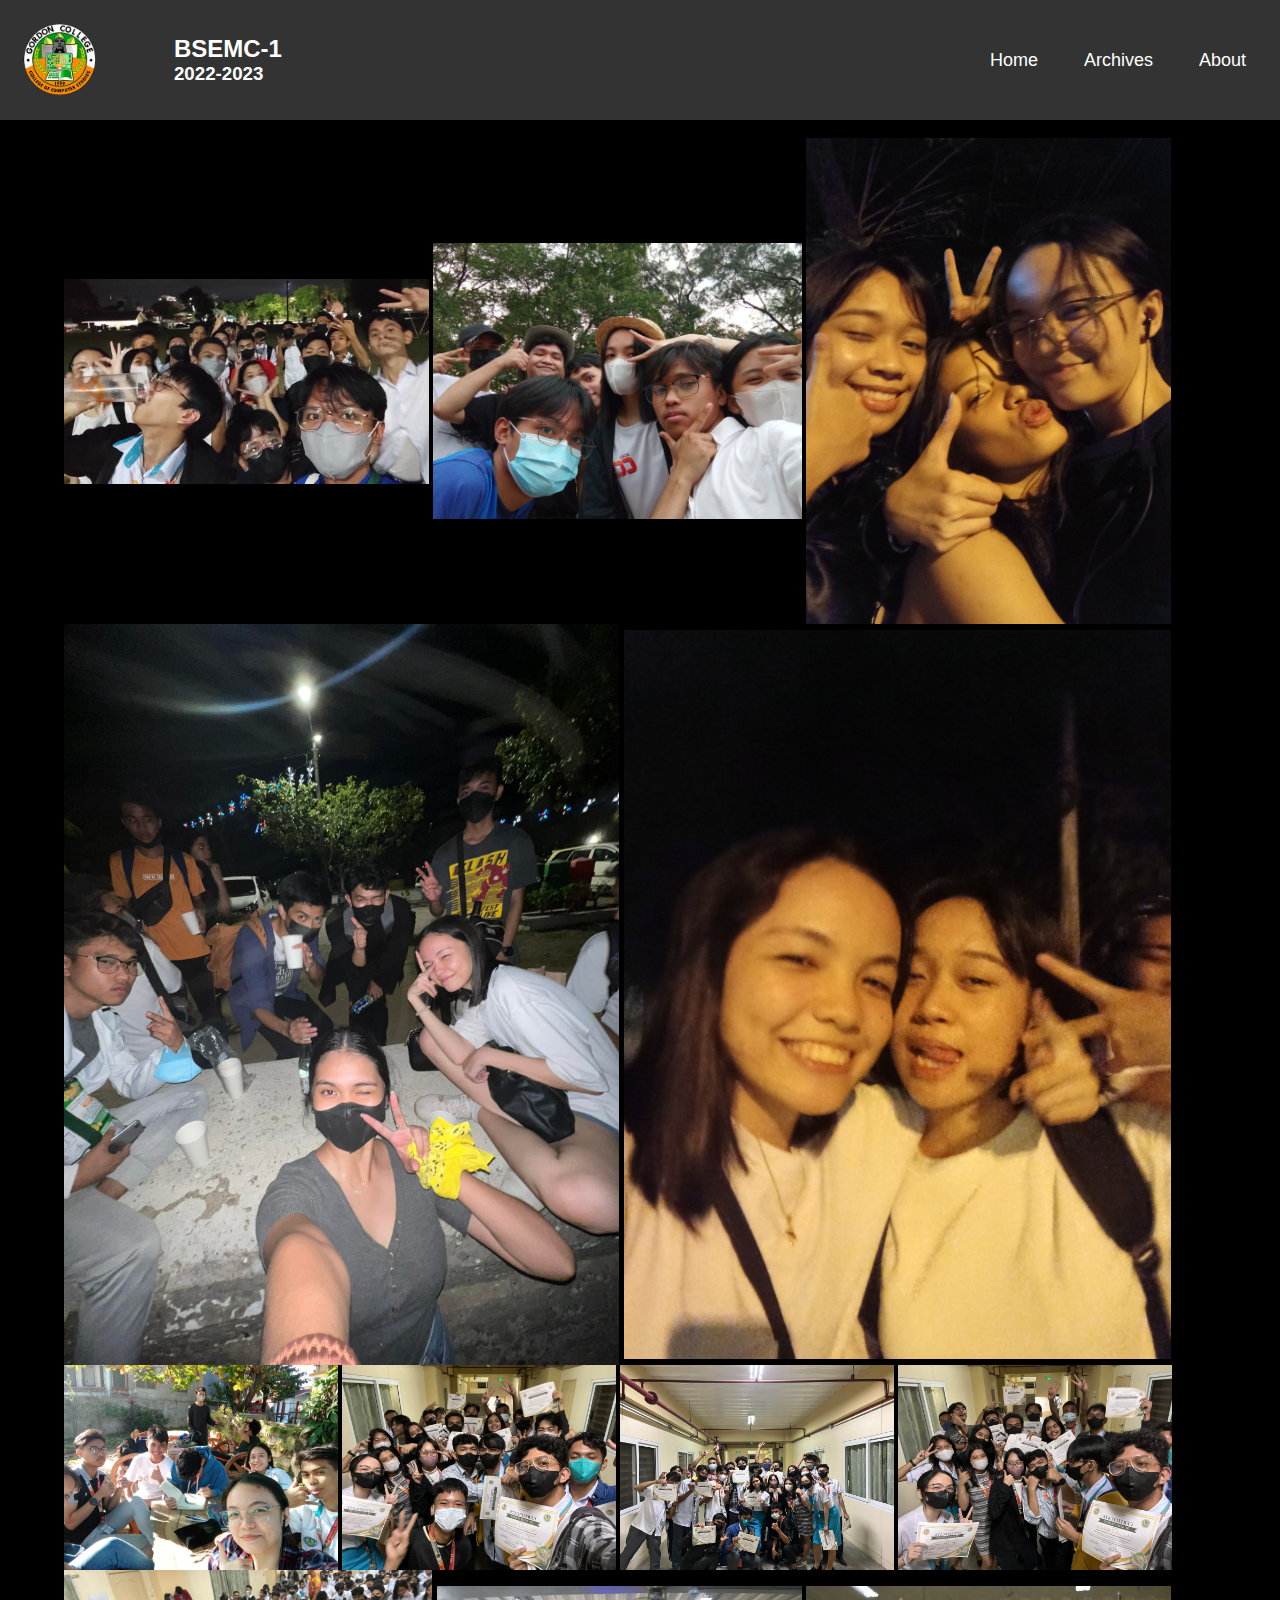
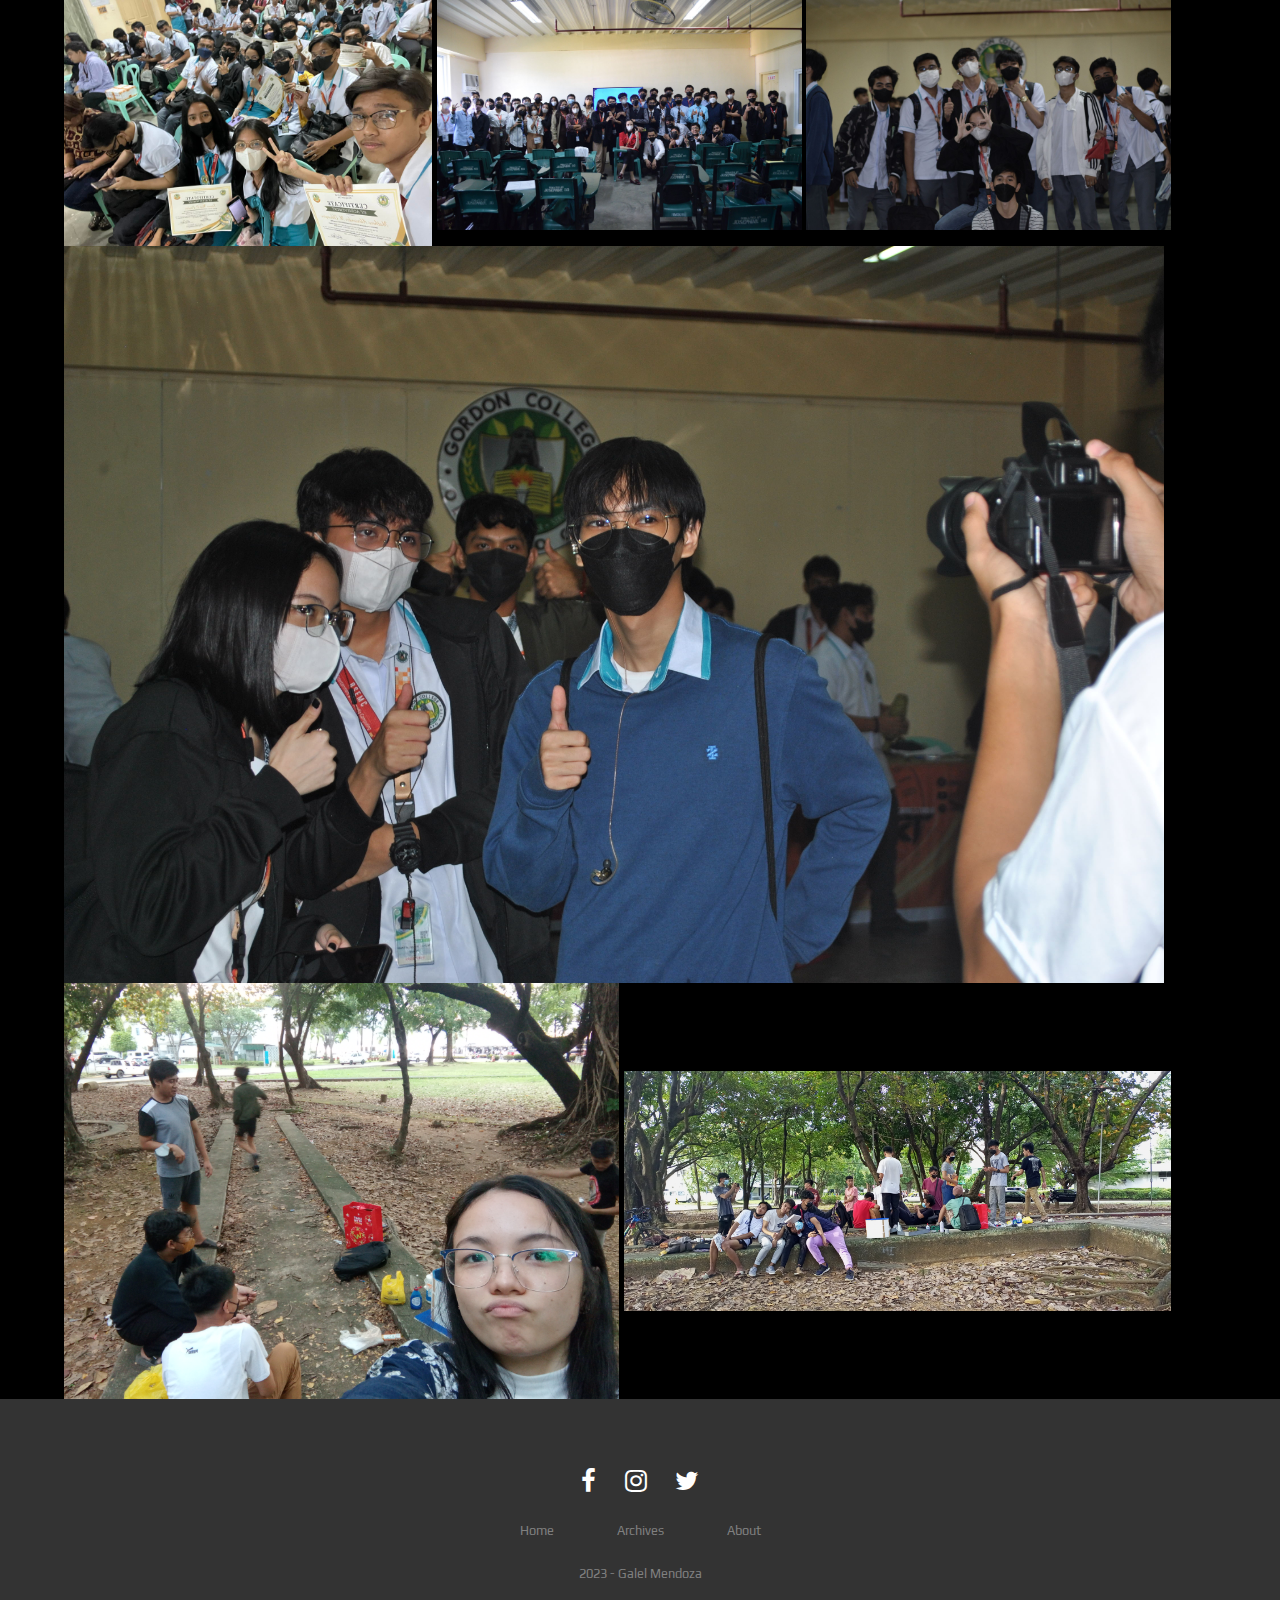
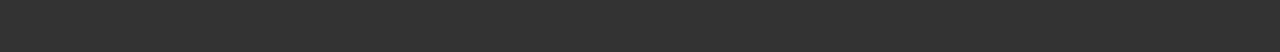
<file: archiveMikhaelle.html>
<!DOCTYPE html>
<html lang="en">
<head>
    <meta charset="UTF-8">
    <meta http-equiv="X-UA-Compatible" content="IE=edge">
    <meta name="viewport" content="width=device-width, initial-scale=1.0">
    <title>BSEMC-1 Archives</title>
    <link rel="stylesheet" href="css/css.css">
    <link rel="shortcut icon" type="image/jpg" href="photos/gclogo.png"/>
    <link rel="stylesheet" href="https://cdnjs.cloudflare.com/ajax/libs/font-awesome/4.7.0/css/font-awesome.min.css">
    <link rel="preconnect" href="https://fonts.gstatic.com">
    <link href="https://fonts.googleapis.com/css2?family=Fredoka+One&family=Play&display=swap" rel="stylesheet">
    <script src="https://code.jquery.com/jquery-3.5.1.js"></script>
    <script src="script.js"></script>
</head>
<body>
  <nav class="navbar1">
    <!-- LOGO -->
    <div class="logo"><img src="photos/gclogo.png" alt="Facebook" width="80" height="80"></div>
    <div style="margin-left:-50%"><h2>BSEMC-1</h2><h3>2022-2023</h3></div>
    
    <!-- NAVIGATION MENU -->
    <ul class="nav-links">
    
    <!-- USING CHECKBOX HACK -->
    <input type="checkbox" id="checkbox_toggle" />
    <label for="checkbox_toggle" class="hamburger">&#9776;</label>
    
    <!-- NAVIGATION MENUS -->
    <div class="menu">
    
    <li><a href="index.html">Home</a></li>
    
    <li class="archiveDropdown">
    <a href="archive.html">Archives</a>
    
    <!-- DROPDOWN MENU -->
    <ul class="dropdown">
    <li><a href="archiveAlvie.html">Alvie</a></li>
    <li><a href="archiveMikhaelle.html">Mikhaelle</a></li>
    <li><a href="archiveCraven.html">Craven</a></li>
    </ul>
    
    </li>
    
    <li><a href="about.html">About</a></li>

    </div>
    </ul>
    </nav>
   

<div class="body bodyArchive">

<div style="margin-left:5%;max-width: 100%;">

  <p><br></p>


  <img onclick="openImageModal(1)" id="myImg1" src="photos/2022-2023/photos by Mikhaelle Flores/Dec 13, 2022.jpg" 
  alt="Dec 13, 2022" width="30%">
  <img onclick="openImageModal(2)" id="myImg2" src="photos/2022-2023/photos by Mikhaelle Flores/Dec 20, 2022 (2).jpg" 
  alt="Dec 20, 2022 (2)" width="30.3%">
  <img onclick="openImageModal(3)" id="myImg3" src="photos/2022-2023/photos by Mikhaelle Flores/Dec 20, 2022.jpg" 
  alt="Dec 20, 2022" width="30%">


  <img onclick="openImageModal(4)" id="myImg4" src="photos/2022-2023/photos by Mikhaelle Flores/Dec 4, 2022 .jpg" 
  alt="Dec 4, 2022" width="45.65%">
  <img onclick="openImageModal(5)" id="myImg5" src="photos/2022-2023/photos by Mikhaelle Flores/Dec 5, 2022.jpg" 
  alt="Dec 5, 2022" width="45%">

  <img onclick="openImageModal(6)" id="myImg6" src="photos/2022-2023/photos by Mikhaelle Flores/Feb 18, 2023.jpg" 
  alt="Feb 18, 2023" width="22.5%">
  <img onclick="openImageModal(7)" id="myImg7" src="photos/2022-2023/photos by Mikhaelle Flores/Mar 6, 2023.jpg" 
  alt="Mar 6, 2023" width="22.5%">
  <img onclick="openImageModal(8)" id="myImg8" src="photos/2022-2023/photos by Mikhaelle Flores/Mar 6, 2023 (2).jpg" 
  alt="Mar 6, 2023 (2)" width="22.5%">
  <img onclick="openImageModal(9)" id="myImg9" src="photos/2022-2023/photos by Mikhaelle Flores/Mar 6, 2023 (3).jpg" 
  alt="Mar 6, 2023 (3)" width="22.5%">

  <img onclick="openImageModal(10)" id="myImg10" src="photos/2022-2023/photos by Mikhaelle Flores/Mar 6, 2023 (4).jpg" 
  alt="Mar 6, 2023 (4)" width="30.3%">
  <img onclick="openImageModal(11)" id="myImg11" src="photos/2022-2023/photos by Mikhaelle Flores/Nov 14, 2022.jpg" 
  alt="Nov 14, 2022.jpg" width="30%">
  <img onclick="openImageModal(12)" id="myImg12" src="photos/2022-2023/photos by Mikhaelle Flores/Nov 15, 2022.jpg" 
  alt="Nov 15, 2022" width="30%">

  
  <img onclick="openImageModal(13)" id="myImg13" src="photos/2022-2023/photos by Mikhaelle Flores/Nov 16, 2022.JPG" 
  alt="Nov 16, 2022" width="90.5%">

  <img onclick="openImageModal(14)" id="myImg14" src="photos/2022-2023/photos by Mikhaelle Flores/Oct 24, 2022 (2).jpg" 
  alt="Oct 24, 2022 (2)" width="45.65%">
  <img onclick="openImageModal(15)" id="myImg15" src="photos/2022-2023/photos by Mikhaelle Flores/Oct 24, 2022.jpg" 
  alt="Oct 24, 2022" width="45%">



  




</div>
  
  
  <div class="Modals"></div>
  </div>
  

  <br>
  




  </div>
  <footer>
    <div class="footer">
    <div class="row">
    <a href="https://www.facebook.com/profile.php?id=100008448529379" target="_blank"><i class="fa fa-facebook"></i></a>
    <a href="https://www.instagram.com/aint_lel/"  target="_blank"><i class="fa fa-instagram"></i></a>
    <a  href="https://twitter.com/aint_lel"  target="_blank"><i class="fa fa-twitter"></i></a>
    </div>
    
    <div class="row">
    <ul>
      <li><a href="index.html">Home</a></li>
    <li><a href="archive.html">Archives</a></li>
    <li><a href="about.html">About</a></li>

    </ul>
    </div>
    
    <div class="row">
      2023 - Galel Mendoza
      </div>
    </div>
    </footer>
</body>

</html>
</file>
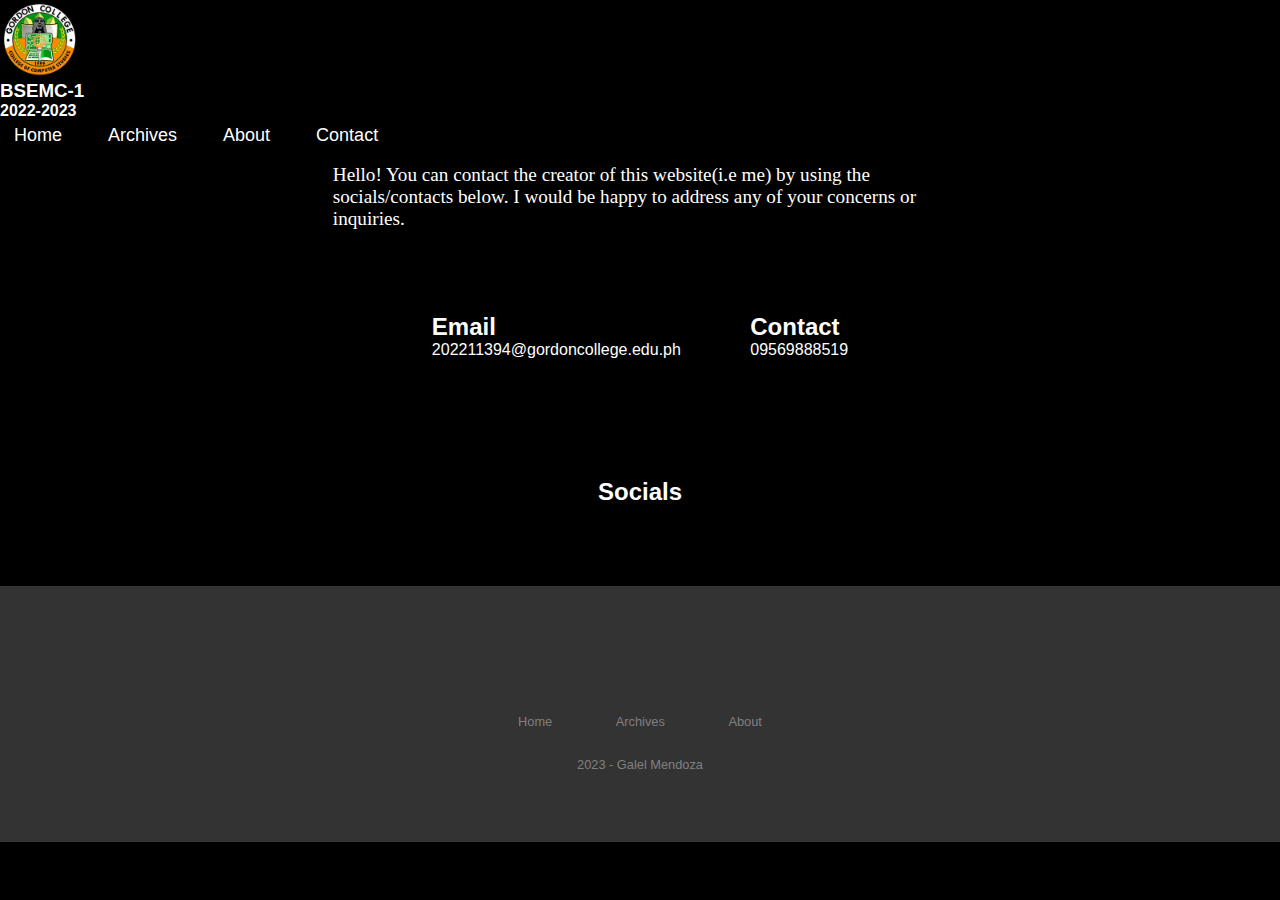
<file: contact.html>
<!DOCTYPE html>
<html lang="en">
<head>
    <meta charset="UTF-8">
    <meta http-equiv="X-UA-Compatible" content="IE=edge">
    <meta name="viewport" content="width=device-width, initial-scale=1.0">
    <title>BSEMC-1 Archives</title>
    <link rel="stylesheet" href="css/css.css">
    <link rel="shortcut icon" type="image/jpg" href="photos/gclogo.png"/>
    <script src="https://code.jquery.com/jquery-3.5.1.js"></script>
    <script src="script.js"></script>
</head>
<body>
<nav class="navbar">
<!-- LOGO -->
<div class="logo"><img src="photos/gclogo.png" alt="Facebook" width="80" height="80"></div>
<div><h3>BSEMC-1</h3><h4>2022-2023</h4></div>

<!-- NAVIGATION MENU -->
<ul class="nav-links">

<!-- USING CHECKBOX HACK -->
<input type="checkbox" id="checkbox_toggle" />
<label for="checkbox_toggle" class="hamburger">&#9776;</label>

<!-- NAVIGATION MENUS -->
<div class="menu">

<li><a href="index.html">Home</a></li>

<li class="archiveDropdown">
<a href="archive.html">Archives</a>

<!-- DROPDOWN MENU -->
<ul class="dropdown">
<li><a href="archiveAlvie.html">Alvie</a></li>
<li><a href="archiveMikhaelle.html">Mikhaelle</a></li>
<li><a href="archiveCraven.html">Craven</a></li>
</ul>

</li>

<li><a href="about.html">About</a></li>
<li><a href="contact.html">Contact</a></li>
</div>
</ul>
</nav>
   

<div class="body">
  <p class="generalTextsmall">Hello! You can contact the creator of this website(i.e me) by using the socials/contacts below. I would be happy to address any of your concerns or inquiries.</p>
  <br><br>
  <div class="bodyContact">
    <div class="contactsmall">
      <h2>Email</h2>
      <p class="contactText">202211394@gordoncollege.edu.ph</p>
    </div>

    <div class="contactsmall">
      <h2>Contact</h2>
      <p class="contactText">09569888519</p>
    </div>
  </div>


  <h2><br><br><br>Socials</h2>
  <div class="socials">
    <a  href="https://www.facebook.com/profile.php?id=100008448529379" target="_blank"><img src="photos/fb.png" alt="Facebook" width="80" height="80"></a>
    <a  href="https://twitter.com/aint_lel"  target="_blank"><img src="photos/twitter.png" alt="Twitter" width="80" height="80"></a>
    <a  href="https://www.instagram.com/aint_lel/"  target="_blank"><img src="photos/ig.png" alt="Instagram" width="80" height="80"></a>
    <a  href="https://discord.gg/PF7mFa9T6j"  target="_blank"><img src="photos/discord.png" alt="Discord" width="80" height="80"></a>
  </div>


</div>
<footer>
  <div class="footer">
  <div class="row">
  <a href="https://www.facebook.com/profile.php?id=100008448529379" target="_blank"><i class="fa fa-facebook"></i></a>
  <a href="https://www.instagram.com/aint_lel/"  target="_blank"><i class="fa fa-instagram"></i></a>
  <a  href="https://twitter.com/aint_lel"  target="_blank"><i class="fa fa-twitter"></i></a>
  </div>
  
  <div class="row">
  <ul>
    <li><a href="index.html">Home</a></li>
  <li><a href="archive.html">Archives</a></li>
  <li><a href="about.html">About</a></li>

  </ul>
  </div>
  
  <div class="row">
    2023 - Galel Mendoza
    </div>
  </div>
  </footer>
</body>

</html>
</file>
<file: css/css.css>
/* general use */
.body{
  display: flex;
  display:flex;
  flex-direction:column;
  align-items: center; 
  justify-content: center; 
  justify-items: center;
}

.bodyContact{
  display: flex;
  display:flex;
  flex-direction:row;
  align-items: center; 
  justify-content: center; 
  justify-items: center;
}

.bodyAbout{
  display: flex;
  display:flex;
  flex-direction:column;
  align-items: center; 
  justify-content: center; 
  justify-items: center;
  overflow:hidden;
}

.headerText{

  margin-top:2%;
  margin-bottom:2%;
}

.contactsmall{
  padding:5%;
  width:100%;
  margin:5%;
}

.portraitDiv{
  display:flex;
  flex-direction:column;
  align-items: center; 
  justify-content: center; 
  justify-items: center;
  padding:5%;
  max-width: 100%;
  max-height: auto;
}

.portraitContainer{
  display:flex;
  flex-direction:row;
  align-items: center; 
  justify-content: center; 
  justify-items: center;
  max-width:100%;
  max-height: auto;

}

.portrait{
  border-radius: 500px;
  max-width: 100%;
  max-height: auto;
}


.generalHeader{
  font-family:'Times New Roman', Times, serif;
  font-size: 1.5vw;
  font-weight:bold;
  padding:1%;
}
.generalTextsmall{
  font-family:'Times New Roman', Times, serif;
  font-size: 1.5vw;
  padding:1%;
  width: 50%;
}
.generalTextlarge{
  font-family:'Times New Roman', Times, serif;
  font-size: 1.5vw;
  padding:1%;
  width: 75%;
  align-items: center;
  align-self: center;
  align-content: center;
}

.backdrop{
  display:flex;
margin-left:85%;
margin-top:10%;

}

.aboutDiv{
  display: flex;
  display:flex;
  flex-direction:row;
  align-items: center; 
  justify-content: center; 
  justify-items: center;
  margin:2%;
}

/* general use end */





















* {
  margin:0;
  padding: 0;
  box-sizing: border-box;
  }
  

  
  a {
  text-decoration: none;
  }
  
  li {
  list-style: none;
  }

  .navbar1 {
    display: flex!important;
    align-items: center!important;
    justify-content: space-between!important;
    padding: 20px!important;
    background-color: #333!important;
    color: #fff!important;
    position:static;
    }
    
    .nav-links a {
    color: #fff;
    }
    
    /* LOGO */
    .logo {
    font-size: 32px;
    }
    
    /* NAVBAR MENU */
    .menu {
    display: flex;
    gap: 1em;
    font-size: 18px;
    }
    
    .menu li:hover {
       background-color: #4c9e9e;
    border-radius: 5px;
    transition: 0.3s ease;
    }
    
    .menu li {
    padding: 5px 14px;
    }
    
    /* DROPDOWN MENU */
    .archiveDropdown {
    position: relative; 
    }
    
    .dropdown {
    background-color: rgb(1, 139, 139);
    padding: 1em 0;
    position: absolute!important; /*WITH RESPECT TO PARENT*/
    display: none;
    border-radius: 8px;
    left:-20%;
    top: 30px;
    }
    
    .dropdown li + li {
    margin-top: 10px;
    }
    
    .dropdown li {
    padding: 0.5em 1em;
    width: 8em;
    text-align: center;
    }
    
    .dropdown li:hover {
    background-color: #4c9e9e;
    }
    
    .archiveDropdown:hover .dropdown {
    display: block;
    }



input[type=checkbox] {
  display: none;
  } 
  
  /* HAMBURGER MENU */
  .hamburger {
  display: none;
  font-size: 24px;
  user-select: none;
  }
  
  /* APPLYING MEDIA QUERIES */
  @media (max-width: 768px) {
  .menu {
  display:none;
  position: absolute;
  background-color:teal;
  right: 0;
  left: 0;
  text-align: center;
  padding: 16px 0;
  }
  
  .menu li:hover {
  display: inline-block;
  background-color:#4c9e9e;
  transition: 0.3s ease;
  }
  
  .menu li + li {
  margin-top: 12px;
  }
  
  input[type=checkbox]:checked ~ .menu {
  display: block;
  }
  
  .hamburger {
  display: block;
  }
  
  .dropdown {
  left: 50%;
  top: 30px;
  transform: translateX(35%);
  }
  
  .dropdown li:hover {
  background-color: #4c9e9e;
  }
  }


  /* Carousel */
  * {box-sizing: border-box;}
  body {font-family: Verdana, sans-serif;}
  .mySlides {display: none;}
  img {vertical-align: middle;}
  
  /* Slideshow container */
  .slideshow-container {
    max-width: 1000px;
    position: relative;
    margin: auto;
  }
  
  /* Caption text */
  .text {
    color: black;
    font-size: 1vw;
    padding: 12px 12px;
    position: absolute;
    bottom:25%;
    left:-70%;
    width: 50%;

    text-align: center;
  }
  
  /* Number text (1/3 etc) */
  .numbertext {
    color: black;
    font-size: 12px;
    padding: 8px 12px;
  position:absolute;
    top:0;
  left:-0;
  }
  
  /* The dots/bullets/indicators */
  .dot {
    height: 15px;
    width: 15px;
    margin: 0 2px;
    background-color: #bbb;
    border-radius: 50%;
    display: inline-block hidden;
    transition: background-color 0.6s ease;
  }
  
  .active {
    background-color: #717171;
  }
  
  /* Fading animation */
  .fade {
    animation-name: fade;
    animation-duration: 1.5s;
  }
  
  @keyframes fade {
    from {opacity: .4} 
    to {opacity: 1}
  }
  
  /* On smaller screens, decrease text size */
  @media only screen and (max-width: 300px) {
    .text {font-size: .7vw}
  }
/* Carousel End */






/* Modal */
/* Style the Image Used to Trigger the Modal */
#myImg {
  border-radius: 5px;
  cursor: pointer;
  transition: 0.3s;
}

#myImg:hover {opacity: 0.7;}

/* The Modal (background) */
.modal {
  display: none; /* Hidden by default */
  position: fixed; /* Stay in place */
  z-index: 1; /* Sit on top */
  padding-top: 100px; /* Location of the box */
  left: 0;
  top: 0;
  width: 100%; /* Full width */
  height: 100%; /* Full height */
  overflow: auto; /* Enable scroll if needed */
  background-color: rgb(0,0,0); /* Fallback color */
  background-color: rgba(0,0,0,0.9); /* Black w/ opacity */
}

/* Modal Content (Image) */
.modal-content {
  margin: auto;
  display: block;
  width: 80%;
  max-width: 700px;
}

/* Caption of Modal Image (Image Text) - Same Width as the Image */
.caption {
  margin: auto;
  display: block;
  width: 80%;
  max-width: 700px;
  text-align: center;
  color: #ccc;
  padding: 10px 0;
  height: 150px;
}

/* Add Animation - Zoom in the Modal */
.modal-content, #caption {
  animation-name: zoom;
  animation-duration: 0.6s;
}

@keyframes zoom {
  from {transform:scale(0)}
  to {transform:scale(1)}
}

.bodyArchive{
  display:inline-block;
  flex-direction: row;
align-items: center;
justify-content: space-between;

}



/* The Close Button */
.close {
  position: absolute;
  top: 15px;
  right: 35px;
  color: #f1f1f1;
  font-size: 40px;
  font-weight: bold;
  transition: 0.3s;
}

.close:hover,
.close:focus {
  color: #bbb;
  text-decoration: none;
  cursor: pointer;
}

/* 100% Image Width on Smaller Screens */
@media only screen and (max-width: 700px){
  .modal-content {
    width: 100%;
  }
}



/* footer */
body{
  margin:0;
  overflow-x:hidden;
  }
  
  .footer{
  background:#333;
  padding:50px 0px;
  font-family: 'Play', sans-serif;
  text-align:center;
  position: static;
  bottom:0;
  }
  
  .footer .row{
  width:100%;
  margin:1% 0%;
  padding:0.6% 0%;
  color:gray;
  font-size:0.8em;
  }
  
  .footer .row a{
  text-decoration:none;
  color:gray;
  transition:0.5s;
  }
  
  .footer .row a:hover{
  color:#fff;
  }
  
  .footer .row ul{
  width:100%;
  }
  
  .footer .row ul li{
  display:inline-block;
  margin:0px 30px;
  }
  
  .footer .row a i{
  font-size:2em;
  margin:0% 1%;
  }
  
  @media (max-width:720px){
  .footer{
  text-align:left;
  padding:5%;
  }
  .footer .row ul li{
  display:block;
  margin:10px 0px;
  text-align:left;
  }
  .footer .row a i{
  margin:0% 3%;
  }
  }

  *{
    color:white;
  }

  body{
    background-color: black;
  }

  footer{
    bottom:0;
  }
</file>
<file: css/custom.css>
/********** common setting **********/
h2 {
    font-size: 2.8rem !important;
    font-weight: 700;
}

img {
    display: block;
    max-width: 100%;
}

a,
button {
    cursor: pointer;
}

.jumbotron {
    margin-bottom: 0 !important;
}

.atlas-cta {
    border-radius: 22px !important;
    padding: 12px 30px !important;
    font-weight: 700;
    transition: .3s ease-in-out !important;
}

.atlas-cta:hover {
    text-decoration: none;
    transform: translateY(-5px);
}

.atlas-cta-wide {
    width: 100%;
}

.cta-green {
    background: #00FFAD;
    color: #192440;
}

.cta-green:hover {
    color: #ffffff;
    background: #00e69c;
}

.cta-blue {
    background: #192440;
    color: #ffffff;
}

.cta-blue:hover {
    color: #ffffff;
    background: #121a2e;
}

.cta-ghost {
    border: 2px solid #192440 !important;
    color: #192440;
}

.cta-ghost:hover {
    color: #ffffff;
    background: #121a2e;
}

#banner {
    background-size: cover;
}

/********** banner **********/
#banner header {
    overflow: hidden;
}

#banner header img {
    max-width: 80px;
}

/********** feature (skew background) **********/
.feature img {
    width: 100%;
    max-width: 480px;
}

#feature-first {
    background: linear-gradient(168deg, black 55%, #333 0);
}

#feature-mid {
    background: #333;
}

#feature-last {
    background: linear-gradient(-12deg, black 45%, #333 0);
}

/********** price table **********/
#price-table {
    padding-top: 4rem !important;
    padding-bottom: 4rem !important;
}

#price-table__premium {
    background: #192440;
    color: #ffffff;
}

#price-table ul li {
    padding: 5px 0;
}

/********** contact **********/
#contact {
    background-size: cover;
}

#contact ul li {
    padding: 3px 0;
}

#contact form {
    color: #00FFAD;
}

#contact form input,
#contact form textarea {
    background: transparent;
    border: 1px solid #00FFAD;
    color: #ffffff;
}

/********** copyright **********/
#copyright {
    background: #192440;
    padding: 2rem 3rem;
}

#copyright #social-media a {
    width: 40px;
    height: 40px;
    border-radius: 99%;
    background: #ffffff;
    transition: .4s ease;
}

#copyright #social-media a i {
    color: #192440;
    font-size: 1.2rem;
    line-height: 40px;
}

#copyright #social-media a:hover {
    background: #00FFAD;
}

#copyright #social-media a:hover i {
    color: #ffffff;
}

/********** RWD **********/
@media (max-width: 575px) {
    #banner h1 {
        font-size: 3.6rem;
    }
}
</file>
